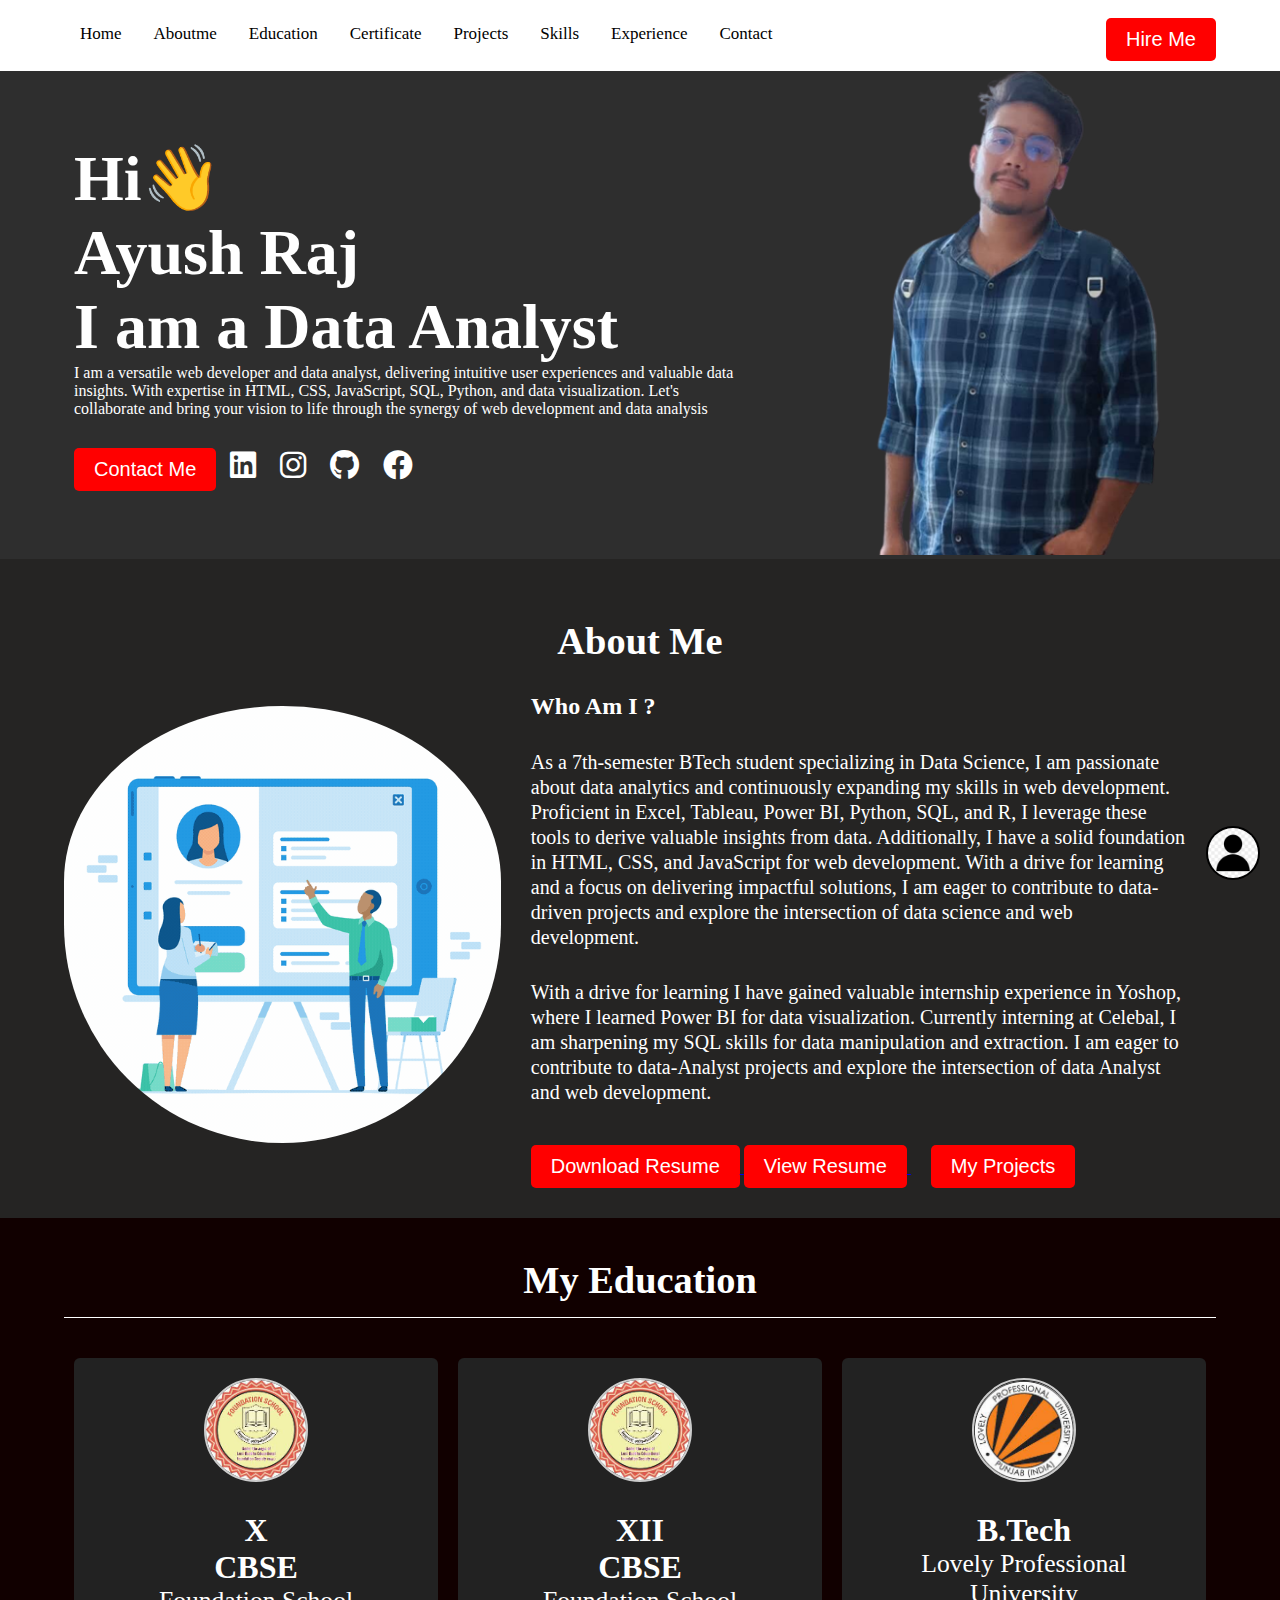
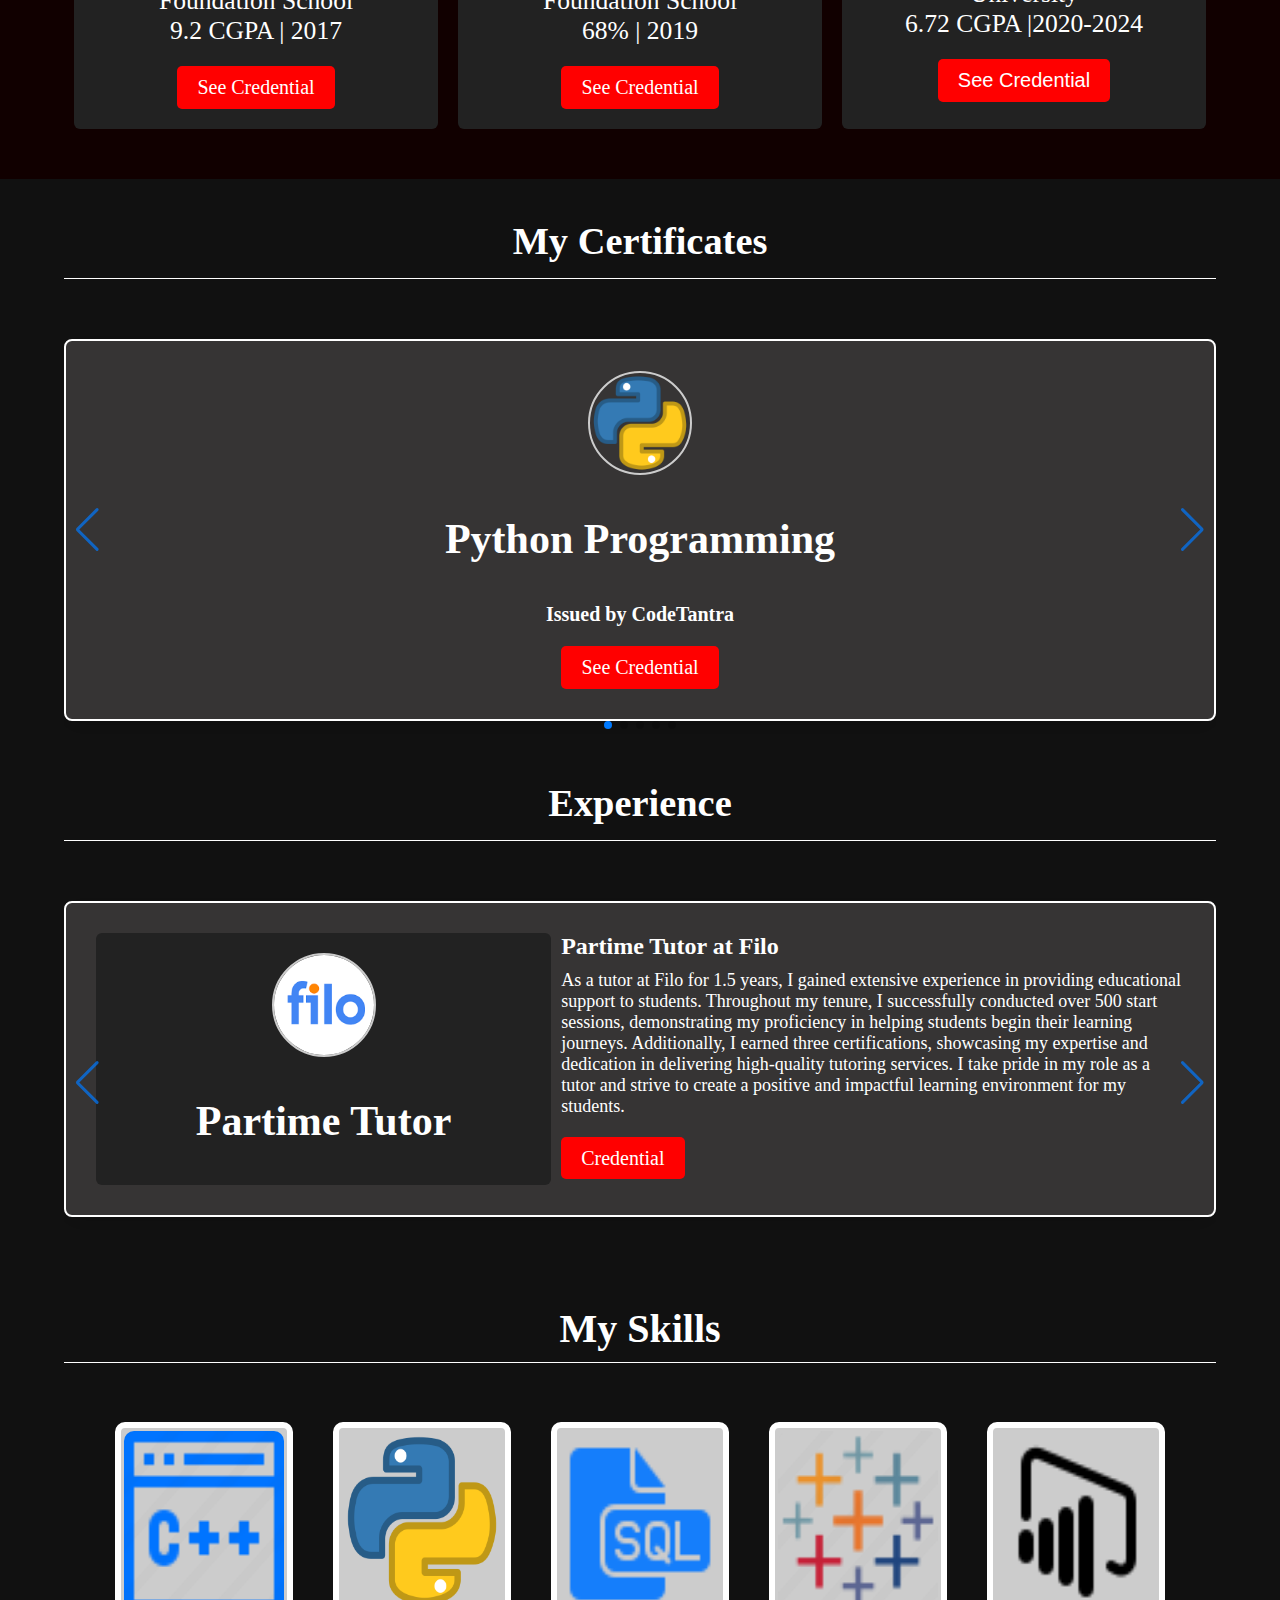
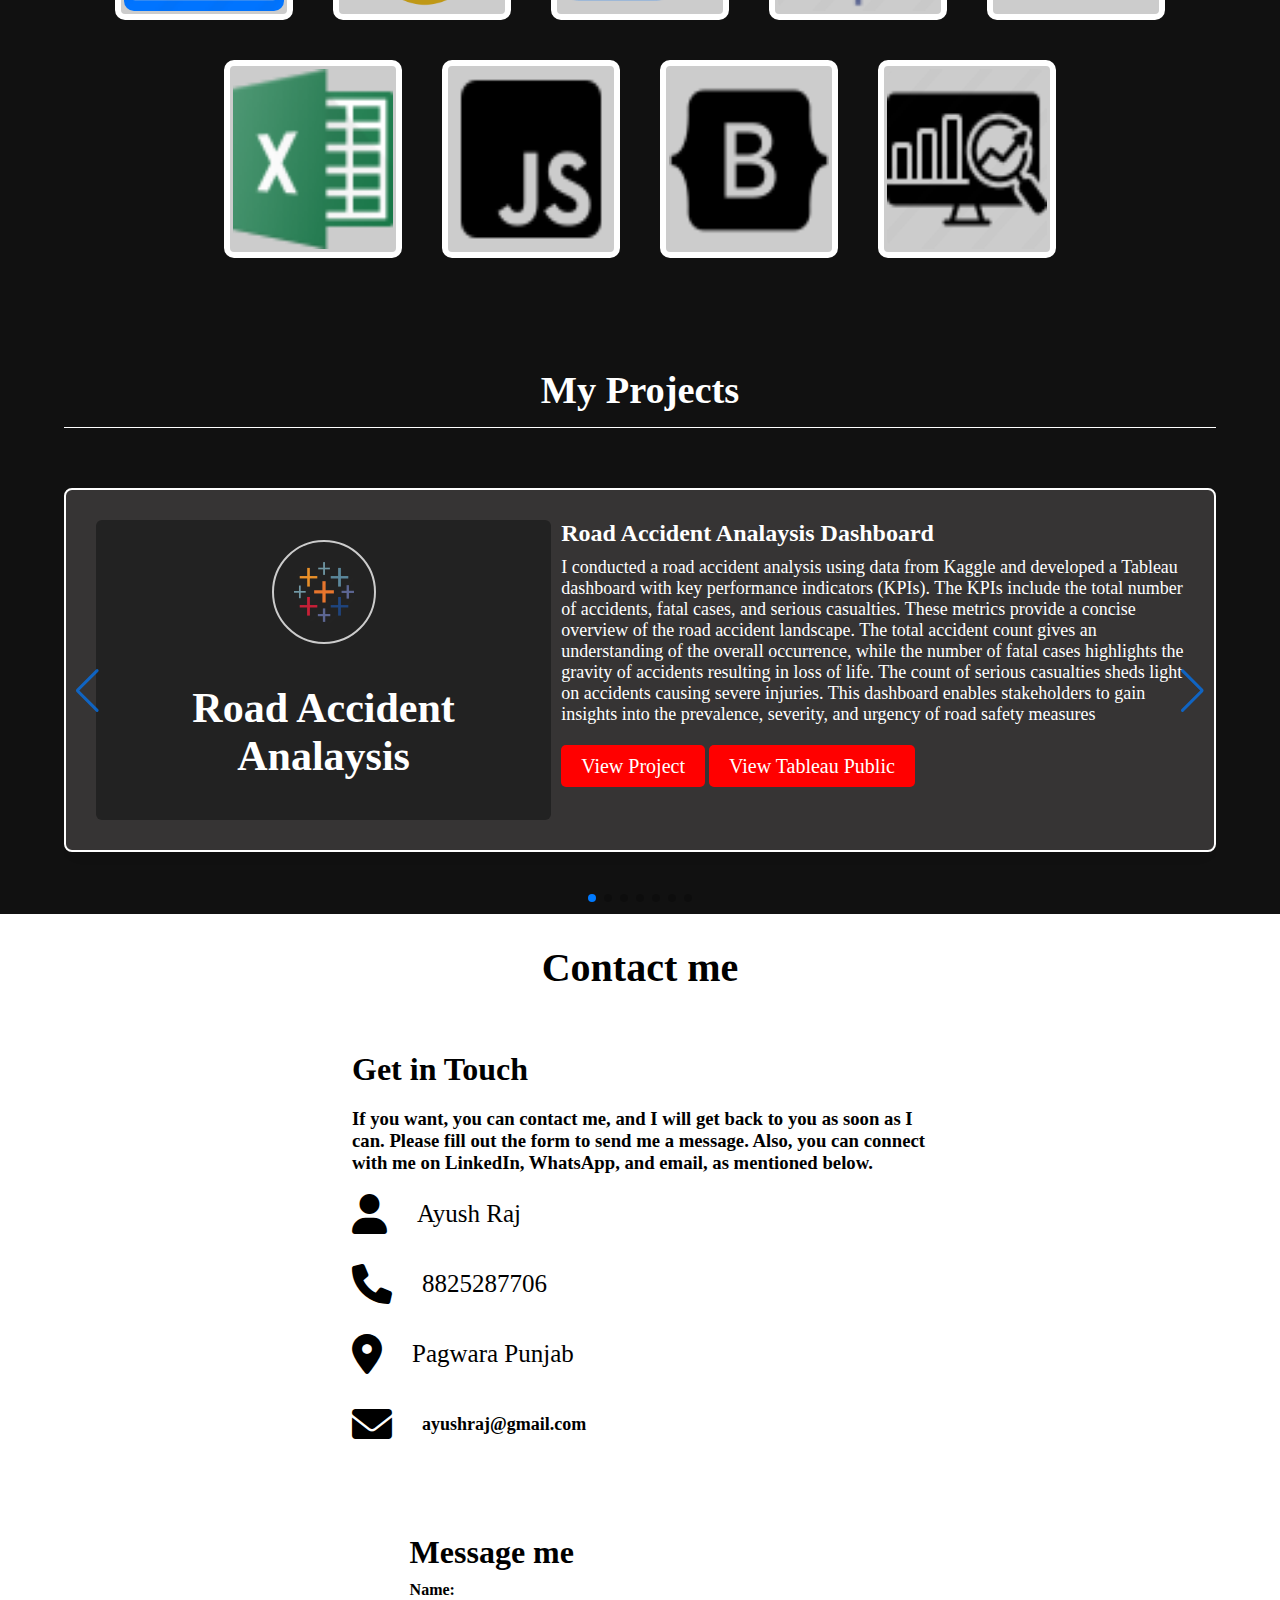
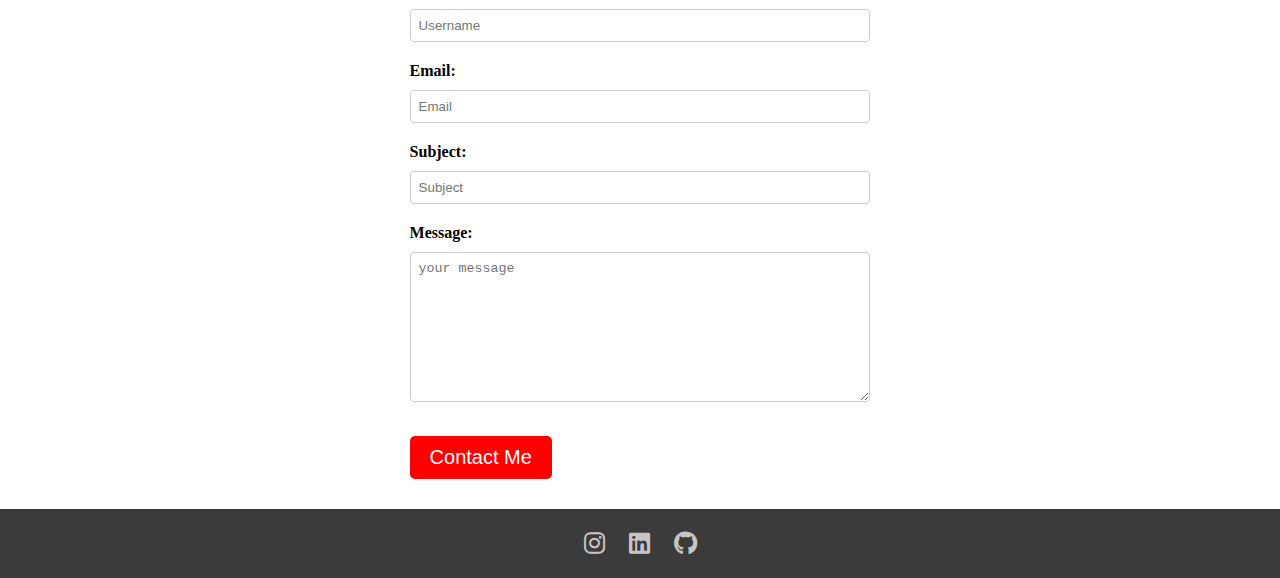
<file: index.html>
<!DOCTYPE html>
<html lang="en">
<head>
    <meta charset="UTF-8">
    <meta name="viewport" content="width=device-width, initial-scale=1.0">
    <title>AYUSH RAJ</title>
    <meta name="viewport" content="width=device-width,initial-scale=1.0">
    <link rel="stylesheet" href="pot.css">
    <script src="pot.js"></script>
    <link rel="stylesheet" href="https://cdnjs.cloudflare.com/ajax/libs/font-awesome/5.15.3/css/all.min.css">
    <!--for nav bar button-->
    <link rel="stylesheet" href="https://cdnjs.cloudflare.com/ajax/libs/font-awesome/4.7.0/css/font-awesome.min.css">
     <!-- Link Swiper's CSS -->
     <link rel="stylesheet" href="https://unpkg.com/swiper/swiper-bundle.min.css"/>

     <!-- Fontawesome CDN Link -->
     <link rel="stylesheet" href="https://cdnjs.cloudflare.com/ajax/libs/font-awesome/6.0.0-beta3/css/all.min.css"/>
      <!--for chatbot-->
     
     <script src="chat.js"></script>
</head>
<body>
    <div class="whole-body">
        <div id="navbar"   class="container content-padding">
       
            <div id="centered-div" class="centered-div">
              <!--  <nav id="navbar2" class="content-padding" >
                    <ul class="topnav" id="myTopnav">
                      <li><a href="#">Home</a></li>
                      <li><a href="#about">Aboutme</a></li>
                      <li><a href="#education">Education</a></li>
                      <li><a href="#certificates">Certificate</a></li>
                      <li><a href="#projects">Projects</a></li>
                      <li><a href="#skills">Skills</a></li>
                      <li><a href="#experience">Experience</a></li>
                      
                      <li><a href="#contactcontainer">Contact</a></li>
                      <li class="icon">
                        <a href="javascript:void(0);" onclick="toggleNavbar()">
                            <i class="fa fa-bars"></i>
                        </a>
                    </li>
                    </ul>
                  </nav>-->
                  <div class="topnav" id="myTopnav">
                    <a href="" class="active">
                       
                      <button class="myButton" onclick="openEmailClient()">Hire Me</button>
                  </a>

                  <a href="#">Home</a>
                  <a href="#about">Aboutme</a>
                  <a href="#education">Education</a>
                  <a href="#certificates">Certificate</a>
                  <a href="#projects">Projects</a>
                  <a href="#skills">Skills</a>
                  <a href="#experience">Experience</a>
                  
                  <a href="#contactcontainer">Contact</a>
                   
                    <a href="javascript:void(0);" class="icon" onclick="myFunction()">
                      <i class="fa fa-bars"></i>
                    </a>
                    
                  </div>
                  
                 
            </div>

          




            
        </div>
        
        <div id="aboutmesection" class="aboutme content-padding">
            <div class="writing-section">
              <h1 id="myname" style="color: white;"><span class="wave">Hi👋</span></h1> 
              <h1 id="myname" style="color: white;">Ayush Raj</h1>
                <h1 id="typing-text" style="color: white;"></h1>
                
                <p id="aboutme " style="color: white;">I am a versatile web developer and data analyst, delivering intuitive user experiences and valuable data insights. With expertise in HTML, CSS, JavaScript, SQL, Python, and data visualization. Let's collaborate and bring your vision to life through the synergy of web development and data analysis</p>
               
                <div class="social-icons">
                    <button style="margin-top: 30px;" class="myButton" onclick="scrollToContact()">Contact Me</button>
                    
                    <a href="https://www.linkedin.com/" target="_blank" style="color: white;"><i class="fab fa-linkedin"></i></a>
                    <a href="https://www.instagram.com/" target="_blank" style="color: white;"><i class="fab fa-instagram"></i></a>
                    <a href="https://github.com/"target="_blank" style="color: white;"><i class="fab fa-github"></i></a>
                    <a href="https://www.facebook.com/" target="_blank" style="color: white;"><i class="fab fa-facebook"></i></a>
                  </div>
            </div>
              <div class="image-section">
                
                <div class="image-div">
                  <img  src="ankit.png" alt="Image Description">
                 
                </div>
              </div>
        </div>
        <div class="">
            <div id="about" class="about">
              <h1 class="about-heading">About Me</h1>
    
            </div>
            <div id="aboutmecontainer" class="aboutmecontainer content-padding">
                <div class="left-div">
                  <div class="lftimg-div">
                    <img  class="aboutmeimg"  src="sideimg.gif" alt="GIF Image">
                   
                  </div>
                   
                </div>
                <div class="right-div1">
                    <h2>Who Am I ?</h2>
                    <p class="aboutpara">As a 7th-semester BTech student specializing in Data Science, I am passionate about data analytics and continuously expanding my skills in web development. Proficient in Excel, Tableau, Power BI, Python, SQL, and R, I leverage these tools to derive valuable insights from data. Additionally, I have a solid foundation in HTML, CSS, and JavaScript for web development. With a drive for learning and a focus on delivering impactful solutions, I am eager to contribute to data-driven projects and explore the intersection of data science and web development.</p>
                    <p>With a drive for learning I have gained valuable internship experience in Yoshop, where I learned Power BI for data visualization. Currently interning at Celebal, I am sharpening my SQL skills for data manipulation and extraction. I am eager to contribute to data-Analyst projects and explore the intersection of data Analyst and web development.</p>
                    <a href="AyushRaj__data.pdf" download>
                       
                        <button class="myButton" style="margin-top: 40px;" >Download Resume</button>
                    </a>
                    <!--new thing-->
                    <a href="AyushRaj__data.pdf" target="_blank">
                    <button class="myButton" style="margin-top: 40px;">View Resume</button>
                    </a>
                    <button style="margin-top: 40px; margin-left: 20px;" class="myButton" onclick="scrollToProject()">My Projects</button>
                </div>
            </div>
       
        </div>

        <!--education-->
        <div id="education" class="education content-padding">
            <div>
                <h1 class="educationheading">My Education</h1>
            </div>
            <div class="educationcontainer">
                <div class="educationcolumn">
                    <div class="educationcircle">
                      <img src="foundation.jfif" alt="Image 3">
                    </div>
                    <div class="educationbox">
                       <h1>X<br>CBSE</h1>
                       <p>Foundation School<br>9.2 CGPA | 2017</p>
                    </div>
                    <a href="class10.html" class="myButton" target="_blank">See Credential</a>
                  </div>
                  <div class="educationcolumn">
                    <div class="educationcircle">
                      <img src="foundation.jfif" alt="Image 3">
                    </div>
                    <div class="educationbox">
                        <h1>XII<br>CBSE</h1>
                        <p>Foundation School<br>68% | 2019</p>
                    </div>
                    <a href="class12.html" class="myButton" target="_blank">See Credential</a>
                  </div>
                <div class="educationcolumn">
                  <div class="educationcircle">
                    <img src="lpu.jfif" alt="Image 3">
                  </div>
                  <div class="educationbox">
                    <h1>B.Tech</h1>
                        <p>Lovely Professional University<br>6.72 CGPA |2020-2024</p>
                  </div>
                  <button class="myButton">See Credential</button>
                </div>
              </div>
              
        </div>
        <!--certification-->
        <div id="certificates" class="certifcate content-padding">
            <div>
                <h1 class="certheading">My Certificates</h1>
            </div>

          <div class="certbody">
          
            <section>
    
              <div class="swiper mySwiper container">
                <div class="swiper-wrapper content">
                  <!--card1-->
                  <div class="swiper-slide card">
                    <div class="card-content">
                      <div class="educationcircle">
                        <img src="python.png" alt="Image 3">
                      </div>
                      <h1>Python Programming</h1>
                      <h3>Issued by CodeTantra</h3>
                      <a href="certcodetantra.html" class="myButton" target="_blank">See Credential</a>
                     
                    </div>
                  </div>
                  <!--card2-->
                  <div class="swiper-slide card">
                    <div class="card-content">
                      <div class="educationcircle">
                        <img src="excel.png" alt="Image 3">
                      </div>
                      <h1>Excel Chart Dashboard</h1>
                      <h3>Issued by Coursera</h3>
                      <a href="certexcel.html" class="myButton" target="_blank">See Credential</a>
                    </div>
                  </div>
                  <!--card3-->
                  <div class="swiper-slide card">
                    <div class="card-content">
                      <div class="educationcircle">
                        <img src="sql.png" alt="Image 3">
                      </div>
                      <h1>Sql Intermediate</h1>
                      <h3>Issued by Hacker Rank</h3>
                      <a href="certsql.html" class="myButton" target="_blank">See Credential</a>
                    </div>
                  </div>
                  <!--card4-->
                  <div class="swiper-slide card">
                    <div class="card-content">
                      <div class="educationcircle">
                        <img src="tableau.png" alt="Image 3">
                      </div>
                      <h1>Visualization with Tableau</h1>
                      <h3>Issued by Coursera</h3>
                      <a href="certtableu.html" class="myButton" target="_blank">See Credential</a>
                    </div>
                  </div>
                  
                  <!--card6-->
                  <div class="swiper-slide card">
                    <div class="card-content">
                      <div class="educationcircle">
                        <img src="powerbi.png" alt="Image 3">
                      </div>
                      <h1>Visualization with PowerBI</h1>
                      <h3>Issued by Coursera</h3>
                      <button class="myButton">See Credential</button>
                    </div>
                </div>
              </div>
          
              <div class="swiper-button-next"></div>
                <div class="swiper-button-prev"></div>
                <div class="swiper-pagination"></div>
            </section>
        </div>
        </div>
       <!--Experience--> 
       <div id="experience" class="certifcate content-padding">
        <div>
            <h1 class="certheading">Experience</h1>
        </div>

      <div class="certbody">
      
        <section>

          <div class="swiper mySwiper container">
            <div class="swiper-wrapper content">
              <!--card1-->
              <div class="swiper-slide card">
                <div class="card-content">
                  <div class="container-pro">
                    <div class="first-div-pro">
                      <div class="educationcircle">
                        <img src="img/filo.png" alt="Image 3">
                      </div>
                      <h1 style="text-align: center;">Partime Tutor</h1>
                    </div>
                    <div class="second-div-pro">
                      <h2 style="color: white;">Partime Tutor at Filo</h2>
                      <p style="color: white; padding-top: 10px; padding-bottom: 30px; font-size: 18px;">As a tutor at Filo for 1.5 years, I gained extensive experience in providing educational support to students. Throughout my tenure, I successfully conducted over 500 start sessions, demonstrating my proficiency in helping students begin their learning journeys. Additionally, I earned three certifications, showcasing my expertise and dedication in delivering high-quality tutoring services. I take pride in my role as a tutor and strive to create a positive and impactful learning environment for my students.</p>
                      <div class="porjectbutton">
                      <a href="img/filocert.html" class="myButton" target="_blank">Credential</a>
                  
                      </div>
                     
                      </div>
                  </div>
                </div>
              </div>
              <!--card2-->
              <div class="swiper-slide card">
                <div class="card-content">
                  <div class="container-pro">
                    <div class="first-div-pro">
                      <div class="educationcircle">
                        <img src="img/yoshop.jfif" alt="Image 3">
                      </div>
                      <h1 style="text-align: center;">Analysis with PowerBI</h1>
                    </div>
                    <div class="second-div-pro">
                      <h2 style="color: white;">Get pratical Experience working with Powerbi</h2>
                      <p style="color: white;padding-top: 10px; padding-bottom: 30px; font-size: 18px;">During my two-month internship at Yoshop, I had the opportunity to gain practical experience working with Power BI. Power BI is a powerful business intelligence tool that enables data visualization and analysis. Throughout my internship, I immersed myself in various projects where I utilized Power BI to extract insights from data, create interactive reports and dashboards, and present information in a visually appealing manner. This experience allowed me to develop a strong understanding of Power BI's capabilities and enhanced my skills in data analysis and visualization. The internship at Yoshop provided me with valuable hands-on experience and deepened my knowledge in working with Power BI.</p>
                        
                     </div>
                  </div>
                </div>
              </div>
              <!--card3-->
              <div class="swiper-slide card">
                <div class="card-content">
                  <div class="container-pro">
                    <div class="first-div-pro">
                      <div class="educationcircle">
                        <img src="img/celebal.png" alt="Image 3">
                      </div>
                      <h1 style="text-align: center;">Summer Internship in Sql</h1>
                    </div>
                    <div class="second-div-pro">
                      <h2 style="color: white;">Getting Practical experience in Sql</h2>
                      <p style="color: white; padding-top: 10px; padding-bottom: 30px; font-size: 18px;">During my summer internship at Celebal, which commenced on June 20th 2023, I am focusing on gaining valuable experience in SQL. SQL, or Structured Query Language, is a fundamental language used for managing and manipulating relational databases. Throughout this two-month internship, I will have the opportunity to work hands-on with SQL, honing my skills in querying databases, retrieving data, and performing various data operations. This internship provides a valuable opportunity to gain practical knowledge and enhance my technical abilities in the field of data management and analysis.</p>
                     
                    
                    </div>
                  </div>
                </div>
              </div>
              
              
              
             
              
            </div>
            
            
         
          
          </div>
      
          <div class="swiper-button-next"></div>
            <div class="swiper-button-prev"></div>
            <div class="swiper-pagination"></div>
        </section>
    </div>
    </div>












      <!--skills-->
      <!------------------------------------------------------------------------------------------------------>
      <div id="skills" class="skills content-padding">
        <div class="skillsheading">
          <h1>My Skills</h1>
        </div>
        <div class="skillsdiv">
          <div class="skillcontainer">
            <div class="skillbox">
              <img src="c++.png" alt="Skill Image">
            </div>
            <div class="skillbox">
              <img src="python.png" alt="Skill Image">
            </div>
            <div class="skillbox">
              <img src="sql.png" alt="Skill Image">
            </div>
            <div class="skillbox">
              <img src="tableau.png" alt="Skill Image">
            </div>
            <div class="skillbox">
              <img src="powerbi.png" alt="Skill Image">
            </div>
            <div class="skillbox">
              <img src="excel.png" alt="Skill Image">
            </div>
            <div class="skillbox">
              <img src="js.png" alt="Skill Image">
            </div>
            <div class="skillbox">
              <img src="bootstrap.png" alt="Skill Image">
            </div>
            <div class="skillbox">
              <img src="analyst.png" alt="Skill Image">
            </div>
            
          </div>
        </div>
      </div>












        <!--project--> 
        
        <div id="projects" class="certifcate content-padding">
          <div>
              <h1 class="certheading">My Projects</h1>
          </div>

        <div class="certbody">
        
          <section>
  
            <div class="swiper mySwiper container">
              <div class="swiper-wrapper content">
                <!--card1-->
                <div class="swiper-slide card">
                  <div class="card-content">
                    <div class="container-pro">
                      <div class="first-div-pro">
                        <div class="educationcircle">
                          <img src="tableau.png" alt="Image 3">
                        </div>
                        <h1 style="text-align: center;">Road Accident Analaysis</h1>
                      </div>
                      <div class="second-div-pro">
                        <h2 style="color: white;">Road Accident Analaysis Dashboard</h2>
                        <p style="color: white; padding-top: 10px; padding-bottom: 30px; font-size: 18px;">I conducted a road accident analysis using data from Kaggle and developed a Tableau dashboard with key performance indicators (KPIs). The KPIs include the total number of accidents, fatal cases, and serious casualties. These metrics provide a concise overview of the road accident landscape. The total accident count gives an understanding of the overall occurrence, while the number of fatal cases highlights the gravity of accidents resulting in loss of life. The count of serious casualties sheds light on accidents causing severe injuries. This dashboard enables stakeholders to gain insights into the prevalence, severity, and urgency of road safety measures</p>
                        <div class="porjectbutton">
                          <a href="https://public.tableau.com/shared/KHY93WBNX?:display_count=n&:origin=viz_share_link" class="myButton" target="_blank">View Project</a>
                        <a href="https://public.tableau.com/app/profile/ayush.raj2705" class="myButton" target="_blank">View Tableau Public</a>
                    
                        </div>
                       
                        </div>
                    </div>
                  </div>
                </div>
                <!--card2-->
                <div class="swiper-slide card">
                  <div class="card-content">
                    <div class="container-pro">
                      <div class="first-div-pro">
                        <div class="educationcircle">
                          <img src="powerbi.png" alt="Image 3">
                        </div>
                        <h1 style="text-align: center;">Customer Analysis PowerBI</h1>
                      </div>
                      <div class="second-div-pro">
                        <h2 style="color: white;">Codebasic Challeange PowerBi Dashboard</h2>
                        <p style="color: white;padding-top: 10px; padding-bottom: 30px; font-size: 18px;">For the codebasic resume challenge, I created a comprehensive Power BI dashboard focused on customer analysis and product analysis. The dashboard provides insights into customer behavior, preferences, and purchasing patterns. By analyzing customer data, such as demographics, purchasing history, and engagement metrics, it helps identify key customer segments and their specific needs. The product analysis component enables a deep dive into product performance, sales trends, and profitability. The interactive reports offer valuable insights for strategic decision-making, marketing campaigns, and optimizing product offerings. This Power BI dashboard combines customer and product analysis to provide actionable insights</p>
                        <div class="porjectbutton">
                          <a href="https://www.novypro.com/project/code-basic-resume-challenge" class="myButton" target="_blank">View Project</a>
                          <a href="https://github.com/AyushRaj81/CODEBASIC-PROJECT" class="myButton" target="_blank">View Github</a>
                          <a href="https://app.powerbi.com/groups/me/reports/998a368d-caa4-46e4-8502-d3f9f610a684?ctid=e14e73eb-5251-4388-8d67-8f9f2e2d5a46&pbi_source=linkShare" class="myButton" target="_blank">View Powerbi Account</a>
                        
                        </div>
                       </div>
                    </div>
                  </div>
                </div>
                <!--card3-->
                <div class="swiper-slide card">
                  <div class="card-content">
                    <div class="container-pro">
                      <div class="first-div-pro">
                        <div class="educationcircle">
                          <img src="sql.png" alt="Image 3">
                        </div>
                        <h1 style="text-align: center;">Answering Question Using Sql Queries</h1>
                      </div>
                      <div class="second-div-pro">
                        <h2 style="color: white;">Answering Question Using Sql Queries for Codebasic Challeange</h2>
                        <p style="color: white; padding-top: 10px; padding-bottom: 30px; font-size: 18px;">In the codebasic challenge, I successfully answered the questions using SQL queries, employing various advanced techniques such as window functions. These powerful functions allowed me to perform calculations and analysis across rows and groups of data. By utilizing window functions, I was able to efficiently handle tasks such as ranking, aggregations, and data partitioning. These advanced SQL techniques helped me extract meaningful insights from the dataset, providing valuable information and facilitating informed decision-making. Through my utilization of window functions and other SQL features, I effectively tackled the challenge, showcasing my proficiency in SQL and analytical capabilities</p>
                        <div class="porjectbutton">
                          <a href="https://github.com/AyushRaj81/CODEBASIC-PROJECT/tree/main/SOLUTION" class="myButton" target="_blank">View Project</a>
                          <a href="https://github.com/AyushRaj81/CODEBASIC-PROJECT" class="myButton" target="_blank">View Github</a>
                         
                        </div>
                      
                      </div>
                    </div>
                  </div>
                </div>
                <!--card4-->
                <div class="swiper-slide card">
                  <div class="card-content">
                    <div class="container-pro">
                      <div class="first-div-pro">
                        <div class="educationcircle">
                          <img src="python.png" alt="Image 3">
                        </div>
                        <h1 style="text-align: center;">Web Scraping Project</h1>
                      </div>
                      <div class="second-div-pro">
                        <h2 style="color: white;">web_scrapping</h2>
                        <p style="color: white; padding-top: 10px; padding-bottom: 30px; font-size: 18px;"> In this project, the aim was to extract links related to YouTube from the Openin app website. The project involved a number of steps, including sending HTTP requests to the website, parsing the HTML content, and filtering the relevant links.

                          To start, the requests library was used to send HTTP requests to the Openin app website. The HTTP response was then retrieved and the HTML content was extracted. Once the HTML content was obtained, it was parsed using the beautifulsoup4 library. This involved identifying the relevant HTML tags and attributes to extract the desired data. Once the relevant Tag objects were identified, the next step was to filter out the links that were not related to YouTube. This involved using the re library to search for links that contained the YouTube domain name. The re library provides a number of powerful tools for working with regular expressions. Regular expressions are a way of specifying patterns that can be used to match strings of text.</p>
                        <div class="porjectbutton">
                          <a href="https://github.com/AyushRaj81/web_scrapping" class="myButton" target="_blank">View Project</a>
                          <a href="https://github.com/AyushRaj81/web_scrapping" class="myButton" target="_blank">View Github</a>
                         
                        </div>
                      
                      </div>
                    </div>
                  </div>
                </div>
                
                <!--card6-->
                <div class="swiper-slide card">
                  <div class="card-content">
                    <div class="container-pro">
                      <div class="first-div-pro">
                        <div class="educationcircle">
                          <img src="python.png" alt="Image 3">
                        </div>
                        <h1 style="text-align: center;">Code Basic Challenge</h1>
                      </div>
                      <div class="second-div-pro">
                        <h2 style="color: white;">Codebasic Challenge 5</h2>
                        <p style="color: white; padding-top: 10px; padding-bottom: 30px; font-size: 18px;">Telangana is one of India’s leading states and has published its tourism data under its open data policy.As a data analyst my task is to analyze the given visitor data for 2016-2019 and answering the research question provided and provide data imformtion recommendations to the telangana government which can be used to increase their revenue by improving administrative operation </p>
                          <div class="porjectbutton">
                          <a href="https://www.youtube.com/watch?v=ps4r3hnB_5Y" class="myButton" target="_blank">View Presntation Video</a>
                          <a href="https://github.com/AyushRaj81/Codebasic-resume-challenge5" class="myButton" target="_blank">View Github</a>
                         
                        </div>
                      
                      </div>
                    </div>
                  </div>
              </div>
              <!--card7-->
              <div class="swiper-slide card">
                <div class="card-content">
                  <div class="container-pro">
                    <div class="first-div-pro">
                      <div class="educationcircle">
                        <img src="bootstrap.png" alt="Image 3">
                      </div>
                      <h1 style="text-align: center;">Responsive Website Built with Bootstrap</h1>
                    </div>
                    <div class="second-div-pro">
                      <h2 style="color: white;">Responsive Website Built with Bootstrap</h2>
                      <p style="color: white; padding-top: 10px; padding-bottom: 30px; font-size: 18px;">I have created a responsive website using Bootstrap, incorporating various essential components. The navigation bar ensures easy browsing and seamless navigation throughout the site. Buttons are strategically placed to encourage user interaction and enable intuitive actions. Images are utilized to enhance visual appeal and effectively communicate information. Forms facilitate data collection and user input. The range component enables users to select values within a specific range, enhancing interactivity. The accordion component organizes content in collapsible sections, providing a neat and user-friendly layout. This Bootstrap-based website offers a visually appealing and mobile-friendly experience, catering to a wide range of devices and delivering an intuitive and engaging user interface.
                      </p> 
                       <div class="porjectbutton">
                        <a href="https://github.com/AyushRaj81/webpro-2-full-bootstrap-" class="myButton" target="_blank">View Github</a>
                       
                      </div>
                    
                    </div>
                  </div>
                </div>
            </div>
            <!--card8-->
            <div class="swiper-slide card">
              <div class="card-content">
                <div class="container-pro">
                  <div class="first-div-pro">
                    <div class="educationcircle">
                      <img src="ayush.jfif" alt="Image 3">
                    </div>
                    <h1 style="text-align: center;">My portfolio</h1>
                  </div>
                  <div class="second-div-pro">
                    <h2 style="color: white;">Responsive Website Built with Bootstrap</h2>
                    <p style="color: white; padding-top: 10px; padding-bottom: 20px; font-size: 18px;">
                      I have developed my portfolio website using HTML, CSS, and JavaScript, showcasing my skills, projects, and achievements. The website features a visually appealing and user-friendly design, allowing visitors to easily navigate through different sections. It highlights my expertise in web development and design, while providing a comprehensive overview of my professional background and accomplishments. Through interactive elements and engaging content, the website effectively presents my portfolio, demonstrating my capabilities and creating a positive impression on potential clients or employers. With a focus on responsiveness and aesthetics, my portfolio website serves as a digital representation of my skills and serves as a valuable tool for showcasing my work.</p> 
                     ,<!--<div class="porjectbutton">
                      <a href="https://github.com/AyushRaj81/webpro-2-full-bootstrap-" class="myButton" target="_blank">View Github</a>

                      <a href="https://github.com/AyushRaj81/webpro-2-full-bootstrap-" class="myButton" target="_blank">Build your own portfolio</a>
                     
                    </div>-->
                    <div class="porjectbutton">
                    <div class="social-icons">
                      <button style="margin-top: 10px;" class="myButton">Contact Me</button>
                      <a href="https://www.linkedin.com/" style="color: white;"><i class="fab fa-linkedin"></i></a>
                      <a href="https://www.instagram.com/" style="color: white;"><i class="fab fa-instagram"></i></a>
                      <a href="https://github.com/" style="color: white;"><i class="fab fa-github"></i></a>
                      <a href="https://www.facebook.com/" style="color: white;"><i class="fab fa-facebook"></i></a>
                    </div>
                  </div>
                  
                  </div>
                </div>
              </div>
          </div>
            </div>
        
            <div class="swiper-button-next"></div>
              <div class="swiper-button-prev"></div>
              <div class="swiper-pagination"></div>
          </section>
      </div>
      </div>
      <!--contact-->
      <div class="contact content-padding">
        <div class="contactheading">
          <h1>Contact me</h1>
        </div>
        <div  id="contactcontainer" class="contactcontainer">
          <div class="contactbox1">
            <h1 style="margin-bottom: 20px;">Get in Touch</h1>
            <h3 style="margin-bottom: 20px;">If you want, you can contact me, and I will get back to you as soon as I can. Please fill out the form to send me a message. Also, you can connect with me on LinkedIn, WhatsApp, and email, as mentioned below.
            </h3>
            <div class="addresscontainer">
              <div class="contact-item">
                <i class="fas fa-user"></i>
                <div>
                  
                  <p style="font: bold; font-size: 25px; ">Ayush Raj</p>
                </div>
              </div>
              <div class="contact-item">
                <i class="fas fa-phone"></i>
                <div>
                  <p style="font: bold; font-size: 25px; ">8825287706</p>
                </div>
              </div>
              <div class="contact-item">
                <i class="fas fa-map-marker-alt"></i>
                <div>
                  <p style="font: bold; font-size: 25px; ">Pagwara Punjab</p>
                </div> 
              </div>
              <div class="contact-item">
                <i class="fas fa-envelope"></i>
                <div>
                  <p style="font-weight: bold; font-size: 18px;">
                    <a href="mailto:ayushraj21042002@gmail.com" style="text-decoration: none; color: inherit;">
                      ayushraj@gmail.com
                    </a>
                  </p>
                </div> 
              </div>
            </div>
            
            </div>
          <div class="contactbox2">
            <h1 style="margin-bottom: 10px;">Message me</h1>
            <form action="https://formspree.io/f/xqkvzlry" method="POST">
              <label for="email">Name:</label>
              <input type="text" id="name" name="name" placeholder="Username" required>
            
              <label for="email">Email:</label>
              <input type="email" id="email" name="email" placeholder="Email"  required>
            
              <label for="subject">Subject:</label>
              <input type="text" id="subject" name="subject" placeholder="Subject" required>
            
              <label for="message">Message:</label>
              <textarea id="message" name="textarea" placeholder="your message" required></textarea>
            
              
              <button style="margin-top: 10px;" type="submit" value="send" class="myButton">Contact Me</button>
            </form>
            
          </div>
        </div>
      </div>
      <footer>
        
          <div class="social-icons">
            <a href="https://www.instagram.com/ayush1242raj/?hl=en" target="_blank"><i class="fab fa-instagram"></i></a>
            <a href="https://www.linkedin.com/in/ayush2124/" target="_blank"><i class="fab fa-linkedin"></i></a>
            <a href="https://github.com/AyushRaj81" target="_blank"><i class="fab fa-github"></i></a>
           
          </div>

        
       
      </footer>
      <!--chatbot-->
      <div class="chat-icon" onclick="toggleChatContainer()">
        <img src="men.png" alt="Chat Icon">
        
      </div>
       <div class="chat-container" id="chat-container">
        <div class="user-status">
          <div class="logo-icon">
            <img src="passportsize.png" alt="Logo">
          </div>
          
          <div class="online-dot"></div>
          
        </div>
        <div class="chat-log" id="chatLog"></div>
        <div class="chat-input">
          
          <input type="text" id="userInput" placeholder="Type your message...">
    
          <button onclick="sendMessage()">Send</button>
        </div>
      <footer>
        
          <div class="social-icons">
            <a href="https://www.instagram.com/ayush1242raj/?hl=en" target="_blank"><i class="fab fa-instagram"></i></a>
            <a href="https://www.linkedin.com/in/ayush2124/" target="_blank"><i class="fab fa-linkedin"></i></a>
            <a href="https://github.com/AyushRaj81" target="_blank"><i class="fab fa-github"></i></a>
           
          </div>

        
       
      </footer>
      
          
         
    </div>
  <!-- Swiper JS -->
  <script src="https://unpkg.com/swiper/swiper-bundle.min.js"></script>
  <script>
    var swiper = new Swiper(".mySwiper", {
  slidesPerView: 1,
  spaceBetween: 30,
  slidesPerGroup: 1,
  loop: true,
  loopFillGroupWithBlank: true,
  pagination: {
    el: ".swiper-pagination",
    clickable: true,
  },
  navigation: {
    nextEl: ".swiper-button-next",
    prevEl: ".swiper-button-prev",
  },
});
  </script>
</body>
</html>
</file>
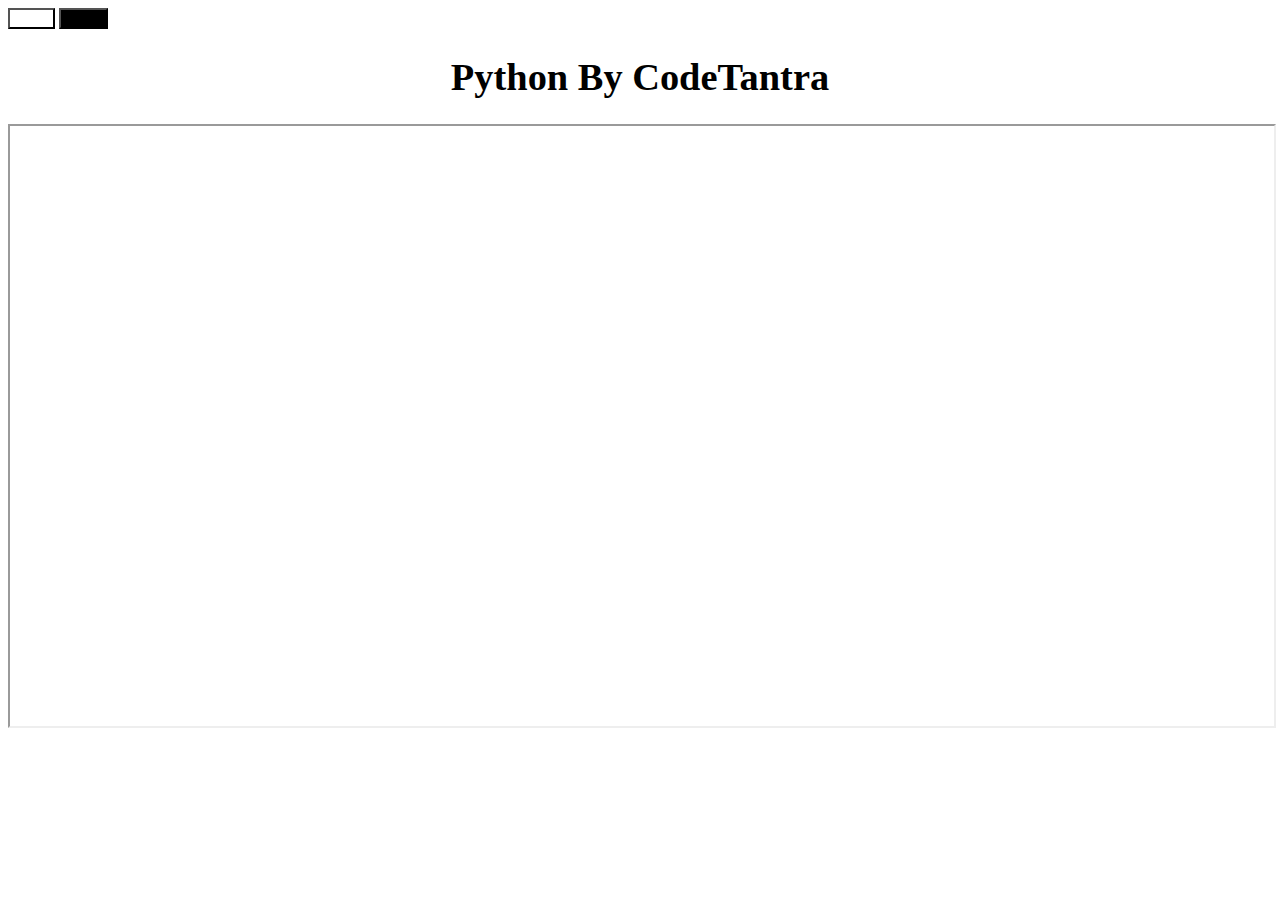
<file: certcodetantra.html>
<!DOCTYPE html>
<html lang="en">
<head>
    <meta charset="UTF-8">
    <meta name="viewport" content="width=device-width, initial-scale=1.0">
    <title>class10mrksheet</title>
</head>
<body>
    <div id="container" class="container">
        <button id="whiteButton" style="background-color: white; color: white;">white</button>
        <button id="blackButton" style="background-color: black;">Black</button>
        <div id="content" style="text-align: center;">
            <h1 style="font-size: 3vw;">Python By CodeTantra</h1>

          </div>
        <div style="max-width: 100%; height: auto;">
            
            <iframe src="cetcodetantra.pdf" width="100%" height="600px"></iframe>

        </div>
    </div>
    <script>
        const whiteButton = document.getElementById('whiteButton');
        const blackButton = document.getElementById('blackButton');
        const content = document.getElementById('content');
        const container =  document.getElementById("container")

whiteButton.addEventListener('click', function() {
  container.style.backgroundColor = 'white';
  content.style.color = 'black';
});

blackButton.addEventListener('click', function() {
  container.style.backgroundColor = 'black';
  content.style.color = 'white';
});
    </script>
</body>
</html>
</file>
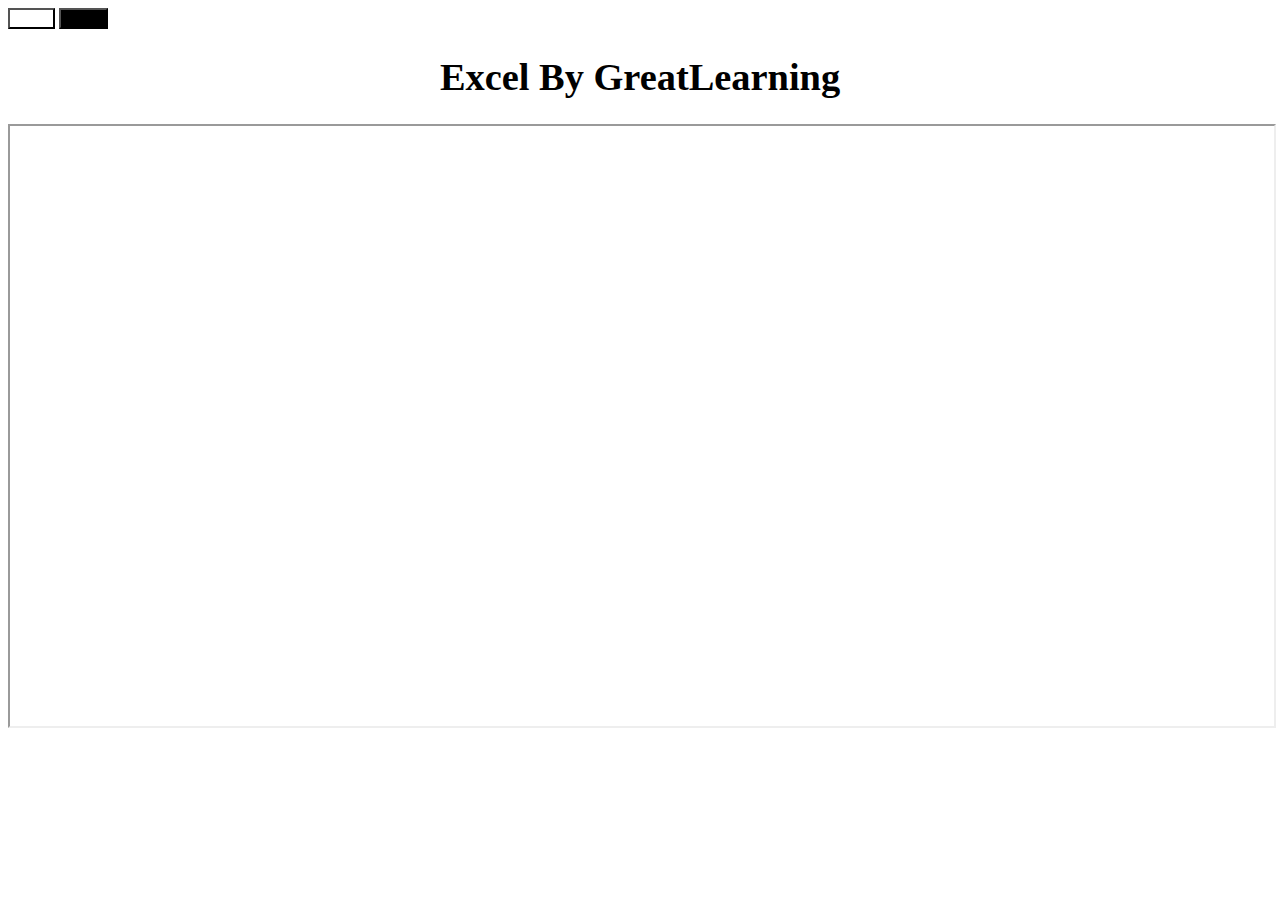
<file: certexcel.html>
<!DOCTYPE html>
<html lang="en">
<head>
    <meta charset="UTF-8">
    <meta name="viewport" content="width=device-width, initial-scale=1.0">
    <title>class10mrksheet</title>
</head>
<body>
    <div id="container" class="container">
        <button id="whiteButton" style="background-color: white; color: white;">white</button>
        <button id="blackButton" style="background-color: black;">Black</button>
        <div id="content" style="text-align: center;">
            <h1 style="font-size: 3vw;">Excel By GreatLearning</h1>

          </div>
        <div style="max-width: 100%; height: auto;">
            
            <iframe src="cetxcel.pdf" width="100%" height="600px"></iframe>

        </div>
    </div>
    <script>
        const whiteButton = document.getElementById('whiteButton');
        const blackButton = document.getElementById('blackButton');
        const content = document.getElementById('content');
        const container =  document.getElementById("container")

whiteButton.addEventListener('click', function() {
  container.style.backgroundColor = 'white';
  content.style.color = 'black';
});

blackButton.addEventListener('click', function() {
  container.style.backgroundColor = 'black';
  content.style.color = 'white';
});
    </script>
</body>
</html>
</file>
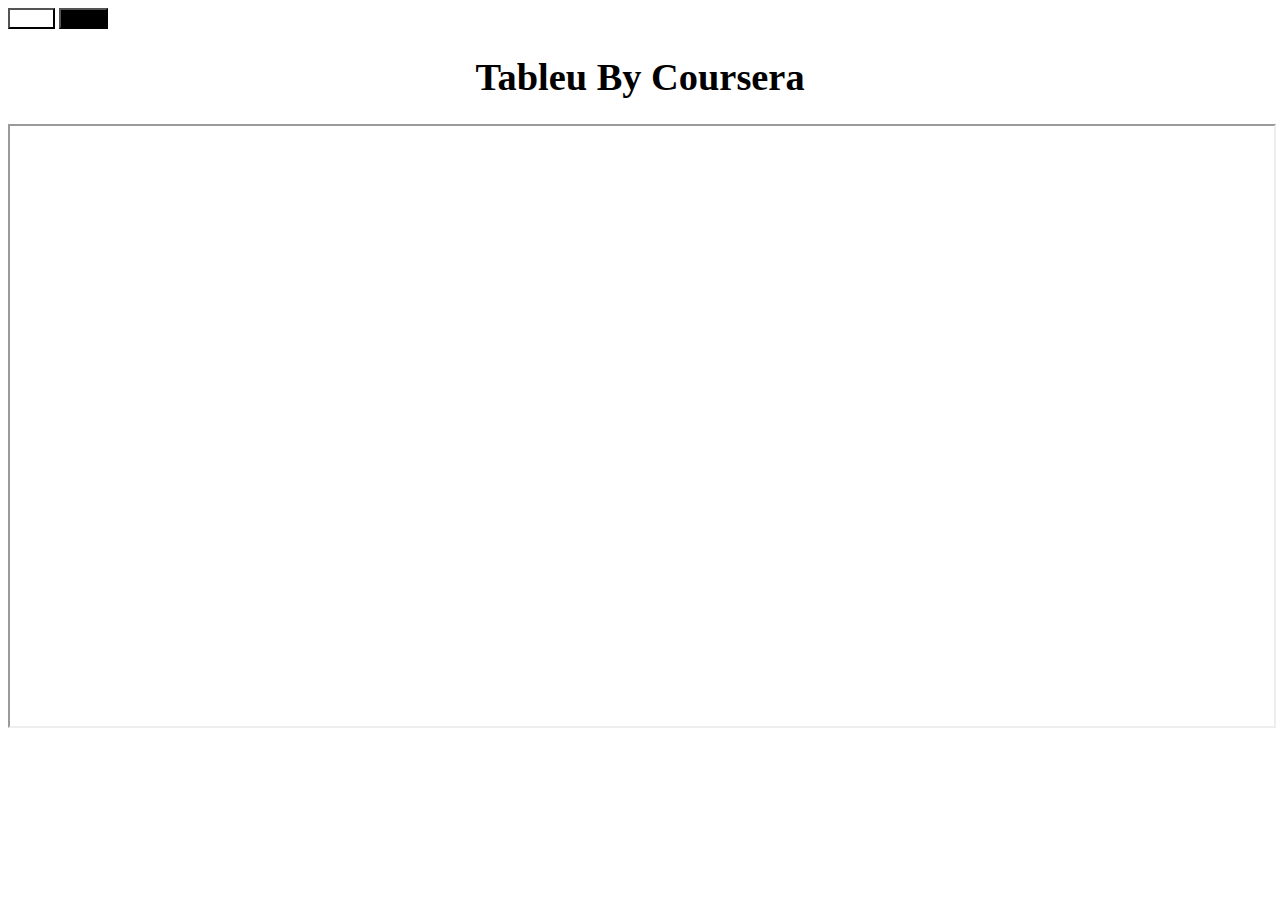
<file: certtableu.html>
<!DOCTYPE html>
<html lang="en">
<head>
    <meta charset="UTF-8">
    <meta name="viewport" content="width=device-width, initial-scale=1.0">
    <title>class10mrksheet</title>
</head>
<body>
    <div id="container" class="container">
        <button id="whiteButton" style="background-color: white; color: white;">white</button>
        <button id="blackButton" style="background-color: black;">Black</button>
        <div id="content" style="text-align: center;">
            <h1 style="font-size: 3vw;">Tableu By Coursera</h1>

          </div>
        <div style="max-width: 100%; height: auto;">
            
            <iframe src="cettableu.pdf" width="100%" height="600px"></iframe>

        </div>
    </div>
    <script>
        const whiteButton = document.getElementById('whiteButton');
        const blackButton = document.getElementById('blackButton');
        const content = document.getElementById('content');
        const container =  document.getElementById("container")

whiteButton.addEventListener('click', function() {
  container.style.backgroundColor = 'white';
  content.style.color = 'black';
});

blackButton.addEventListener('click', function() {
  container.style.backgroundColor = 'black';
  content.style.color = 'white';
});
    </script>
</body>
</html>
</file>
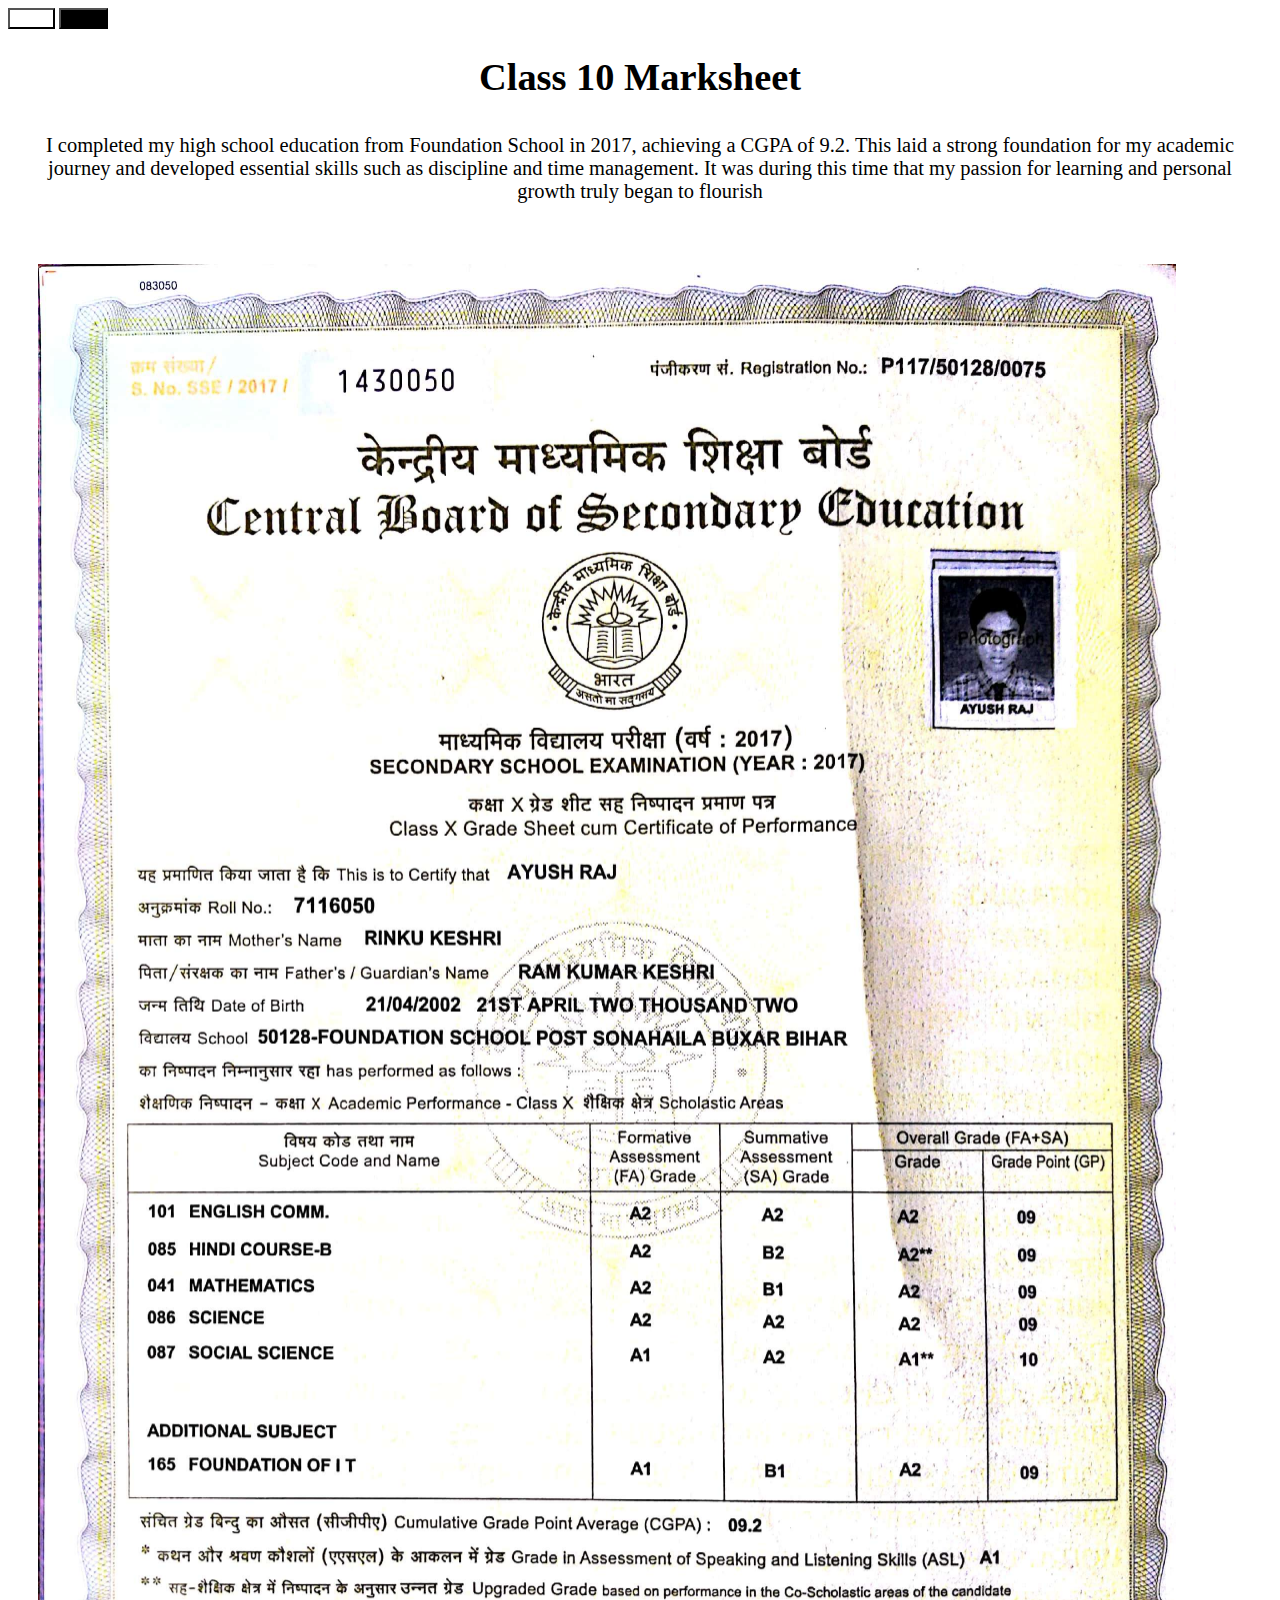
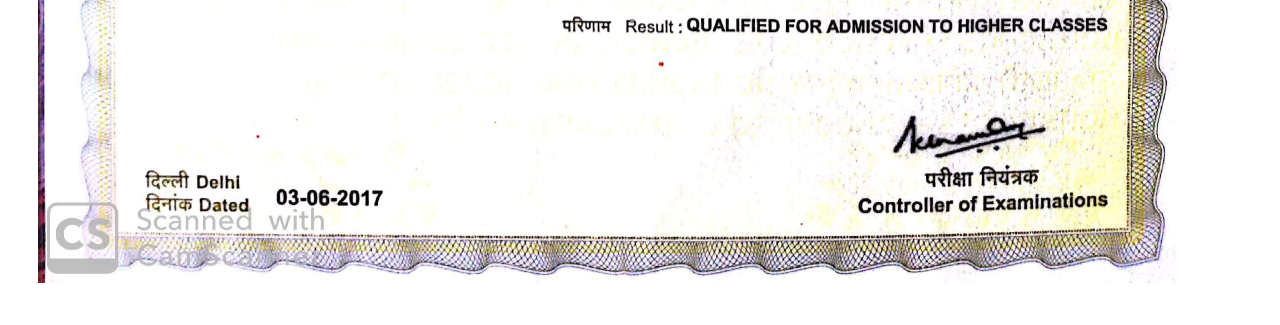
<file: class10.html>
<!DOCTYPE html>
<html lang="en">
<head>
    <meta charset="UTF-8">
    <meta name="viewport" content="width=device-width, initial-scale=1.0">
    <title>class10mrksheet</title>
</head>
<body>
    <div id="container" class="container">
        <button id="whiteButton" style="background-color: white; color: white;">white</button>
        <button id="blackButton" style="background-color: black;">Black</button>
        <div id="content" style="text-align: center;">
            <h1 style="font-size: 3vw;">Class 10 Marksheet</h1>

            <p style="padding: 10px; font-size: 1.6vw;">I completed my high school education from Foundation School in 2017, achieving a CGPA of 9.2. This laid a strong foundation for my academic journey and developed essential skills such as discipline and time management. It was during this time that my passion for learning and personal growth truly began to flourish</p>
        </div>
        <div style="max-width: 100%; height: auto;">
            <img  style="width: 90%; padding: 30px; align-items: center;" src="10.jpg" alt="Image Description">
        </div>
    </div>
    <script>
        const whiteButton = document.getElementById('whiteButton');
        const blackButton = document.getElementById('blackButton');
        const content = document.getElementById('content');
        const container =  document.getElementById("container")

whiteButton.addEventListener('click', function() {
  container.style.backgroundColor = 'white';
  content.style.color = 'black';
});

blackButton.addEventListener('click', function() {
  container.style.backgroundColor = 'black';
  content.style.color = 'white';
});
    </script>
</body>
</html>
</file>
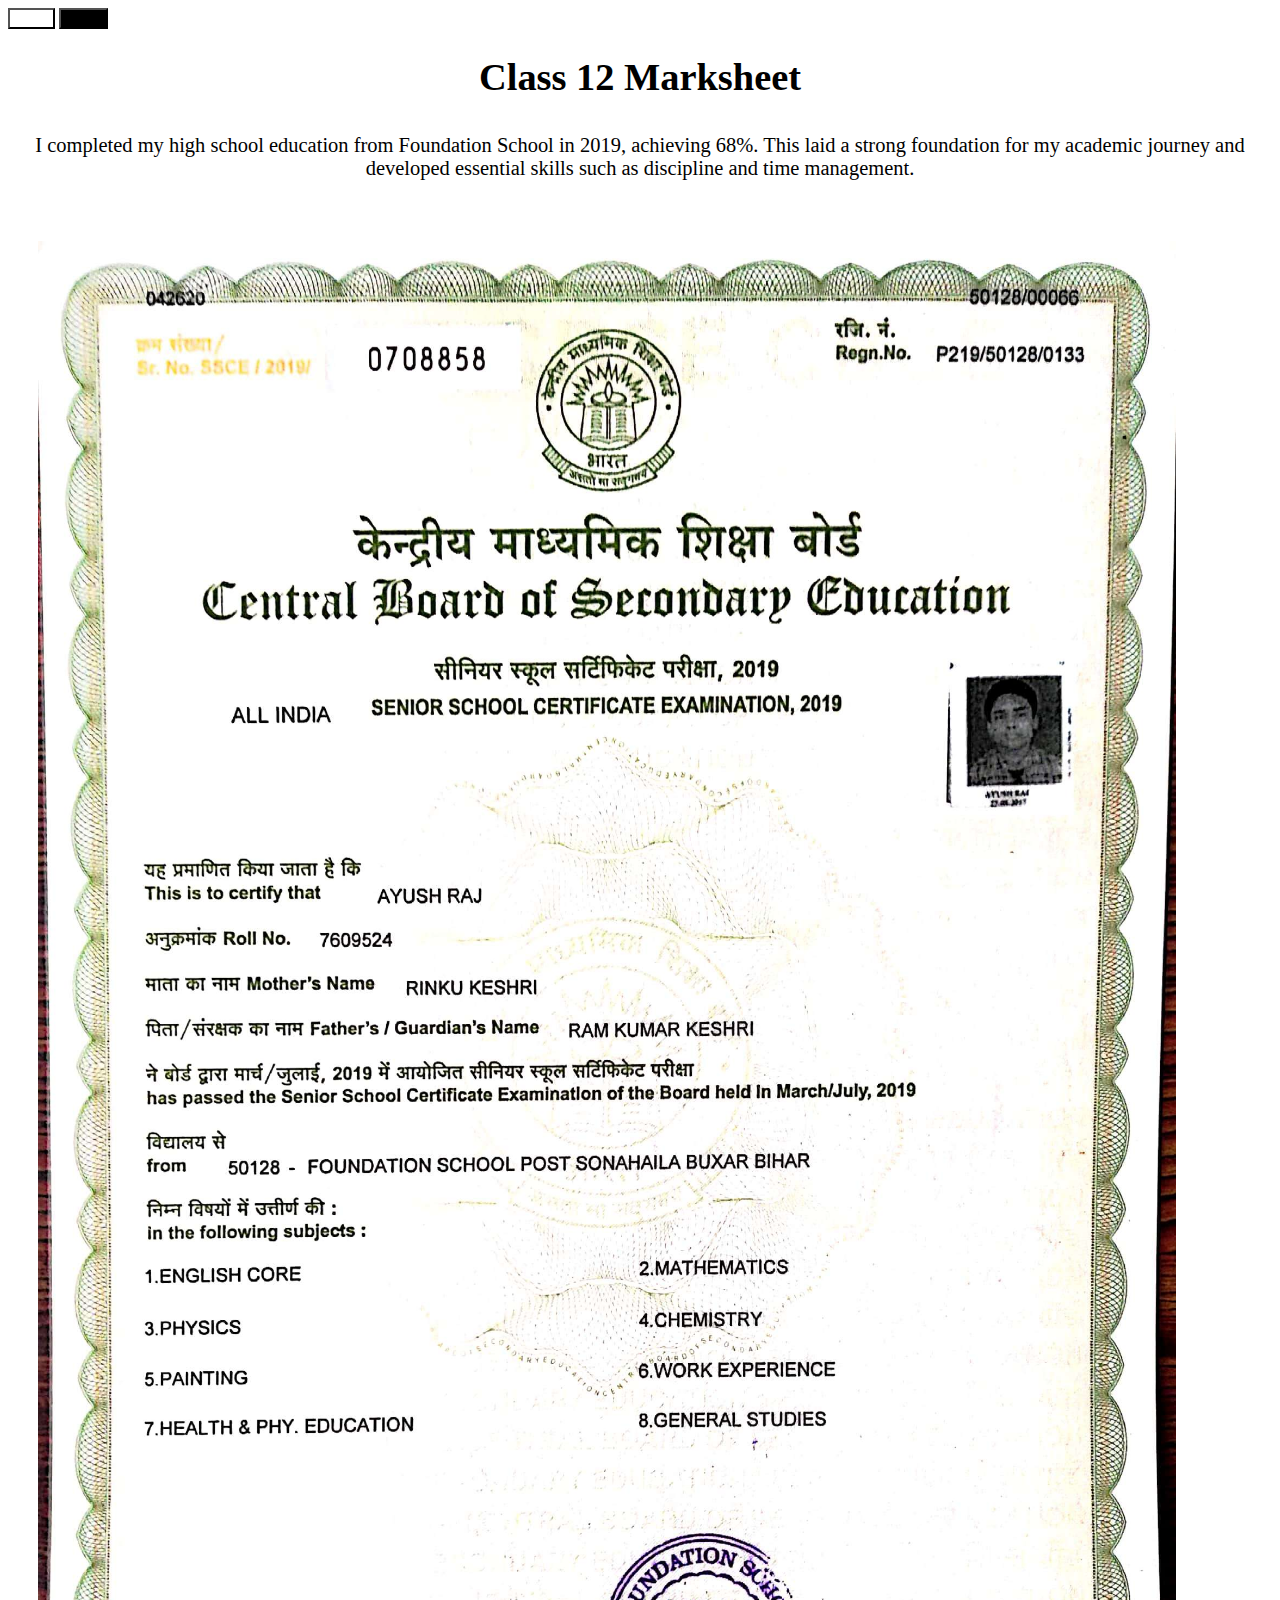
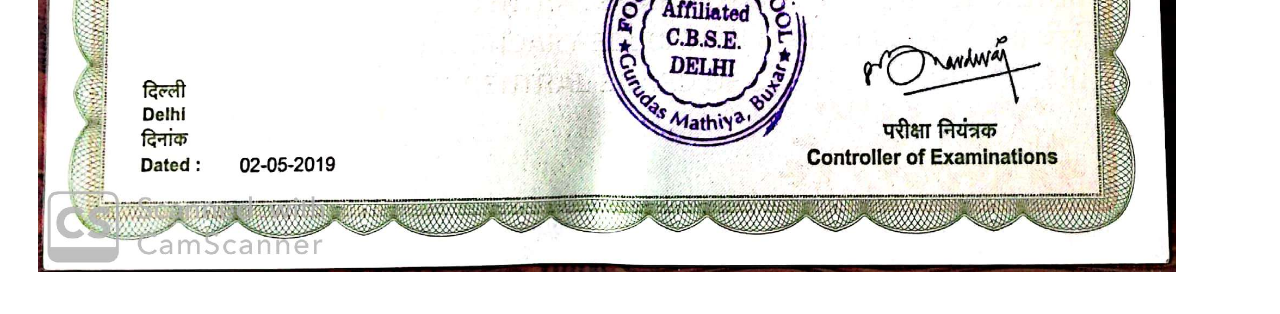
<file: class12.html>
<!DOCTYPE html>
<html lang="en">
<head>
    <meta charset="UTF-8">
    <meta name="viewport" content="width=device-width, initial-scale=1.0">
    <title>class10mrksheet</title>
</head>
<body>
    <div id="container" class="container">
        <button id="whiteButton" style="background-color: white; color: white;">white</button>
        <button id="blackButton" style="background-color: black;">Black</button>
        <div id="content" style="text-align: center;">
            <h1 style="font-size: 3vw;">Class 12 Marksheet</h1>

            <p style="padding: 10px; font-size: 1.6vw;">I completed my high school education from Foundation School in 2019, achieving 68%. This laid a strong foundation for my academic journey and developed essential skills such as discipline and time management. </p>
        </div>
        <div style="max-width: 100%; height: auto;">
            <img  style="width: 90%; padding: 30px; align-items: center;" src="12.jpg" alt="Image Description">
        </div>
    </div>
    <script>
        const whiteButton = document.getElementById('whiteButton');
        const blackButton = document.getElementById('blackButton');
        const content = document.getElementById('content');
        const container =  document.getElementById("container")

whiteButton.addEventListener('click', function() {
  container.style.backgroundColor = 'white';
  content.style.color = 'black';
});

blackButton.addEventListener('click', function() {
  container.style.backgroundColor = 'black';
  content.style.color = 'white';
});
    </script>
</body>
</html>
</file>
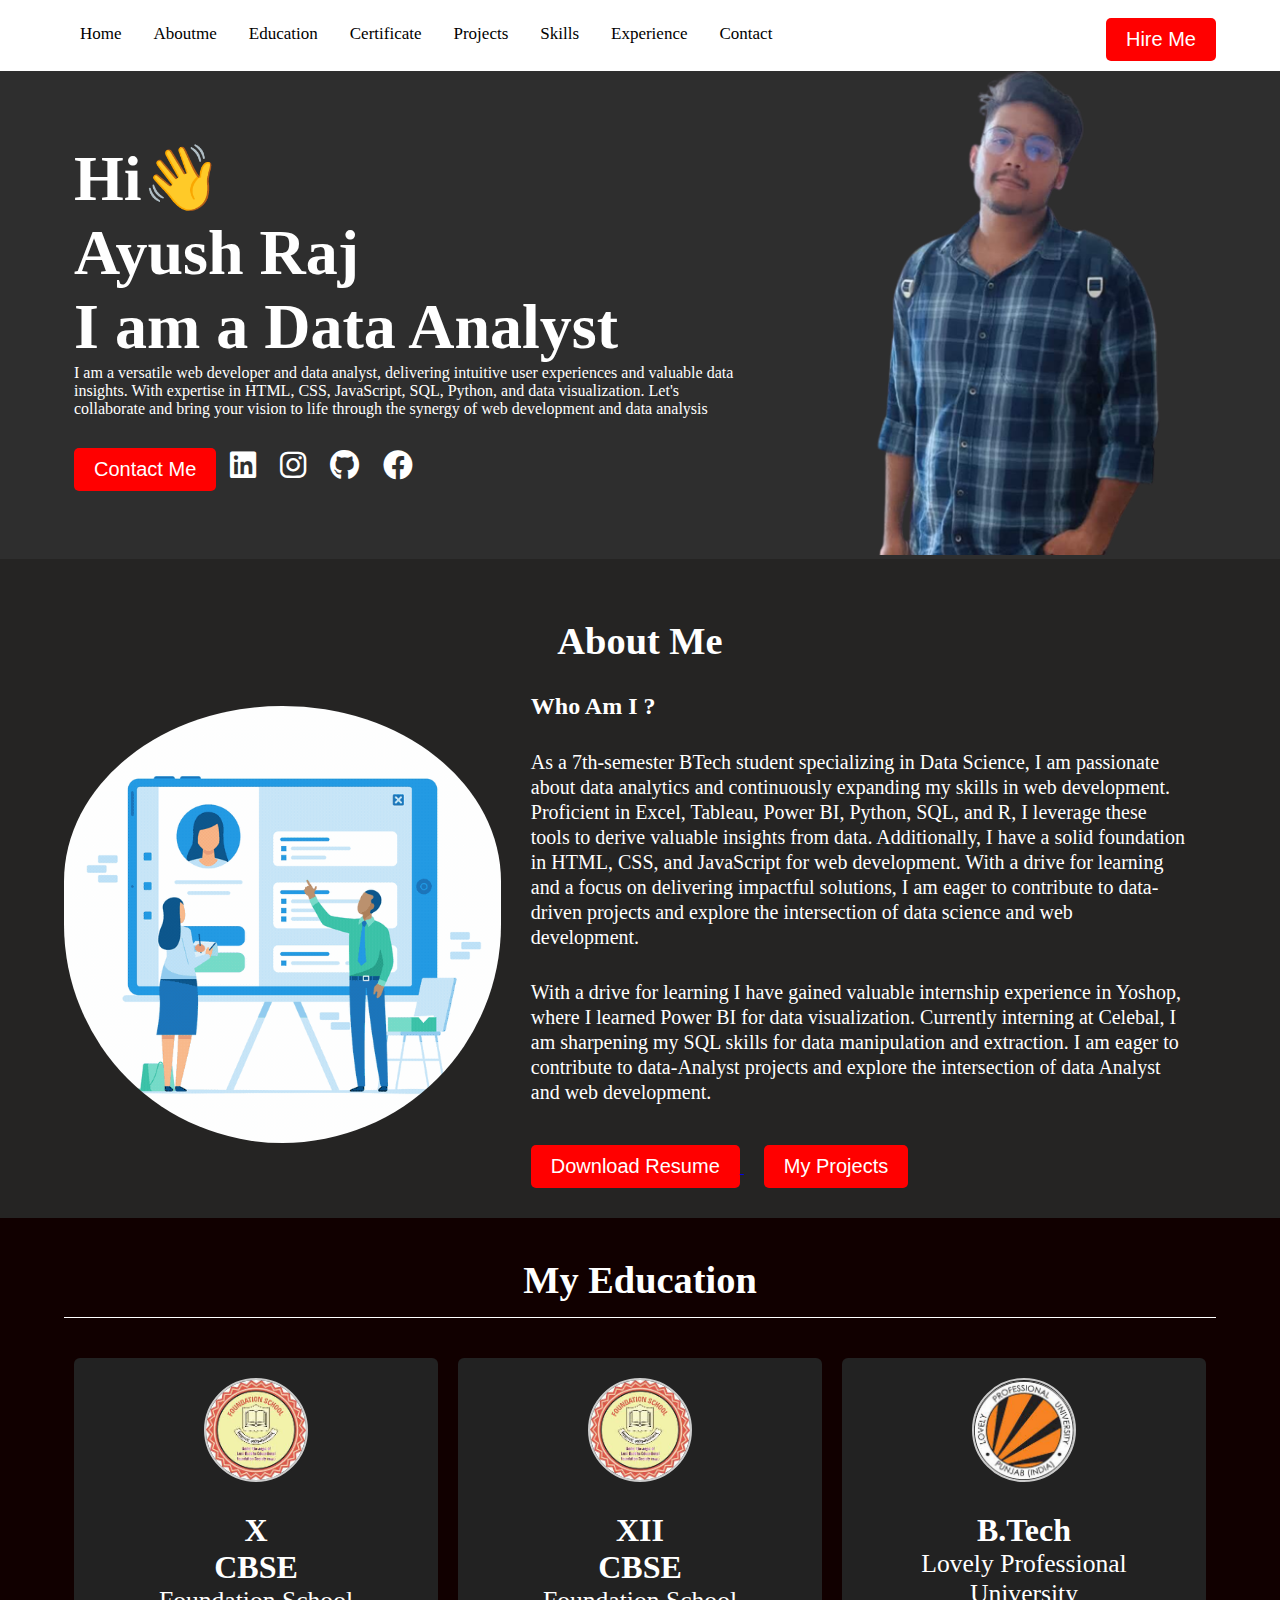
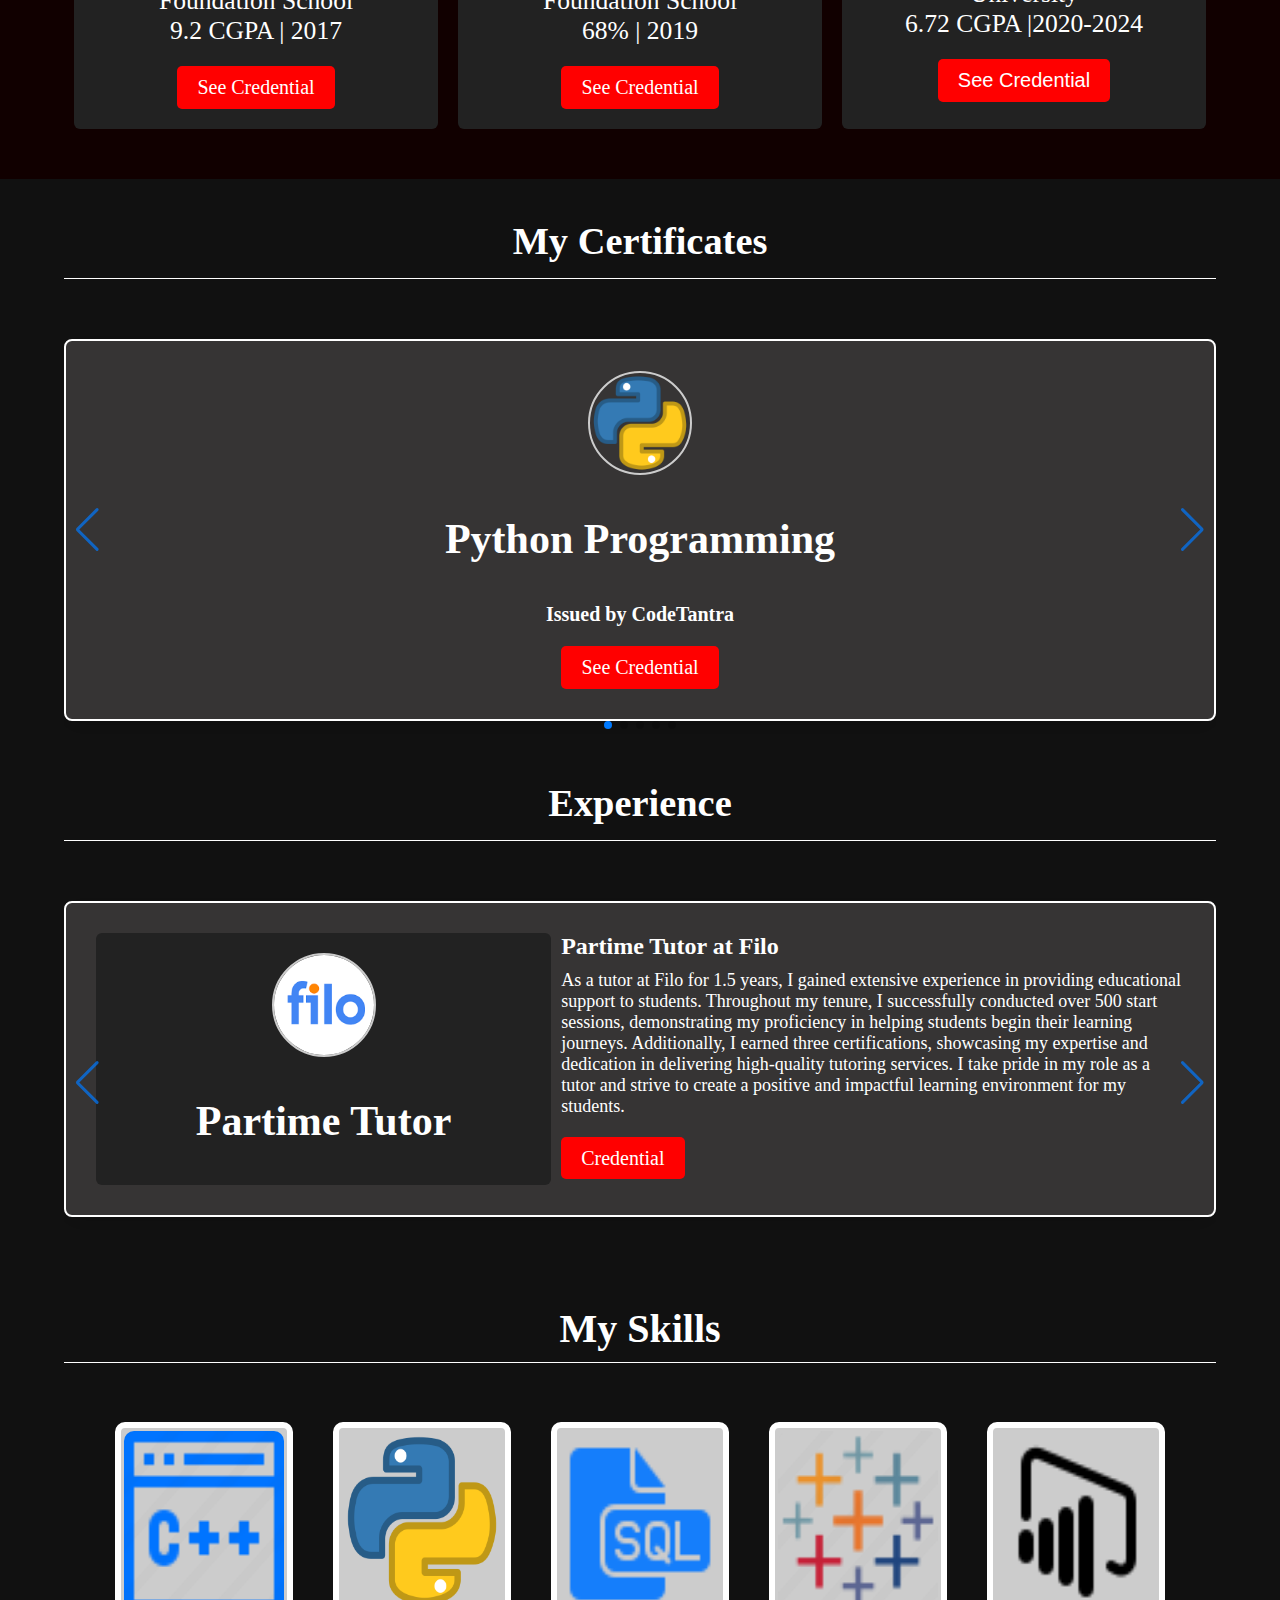
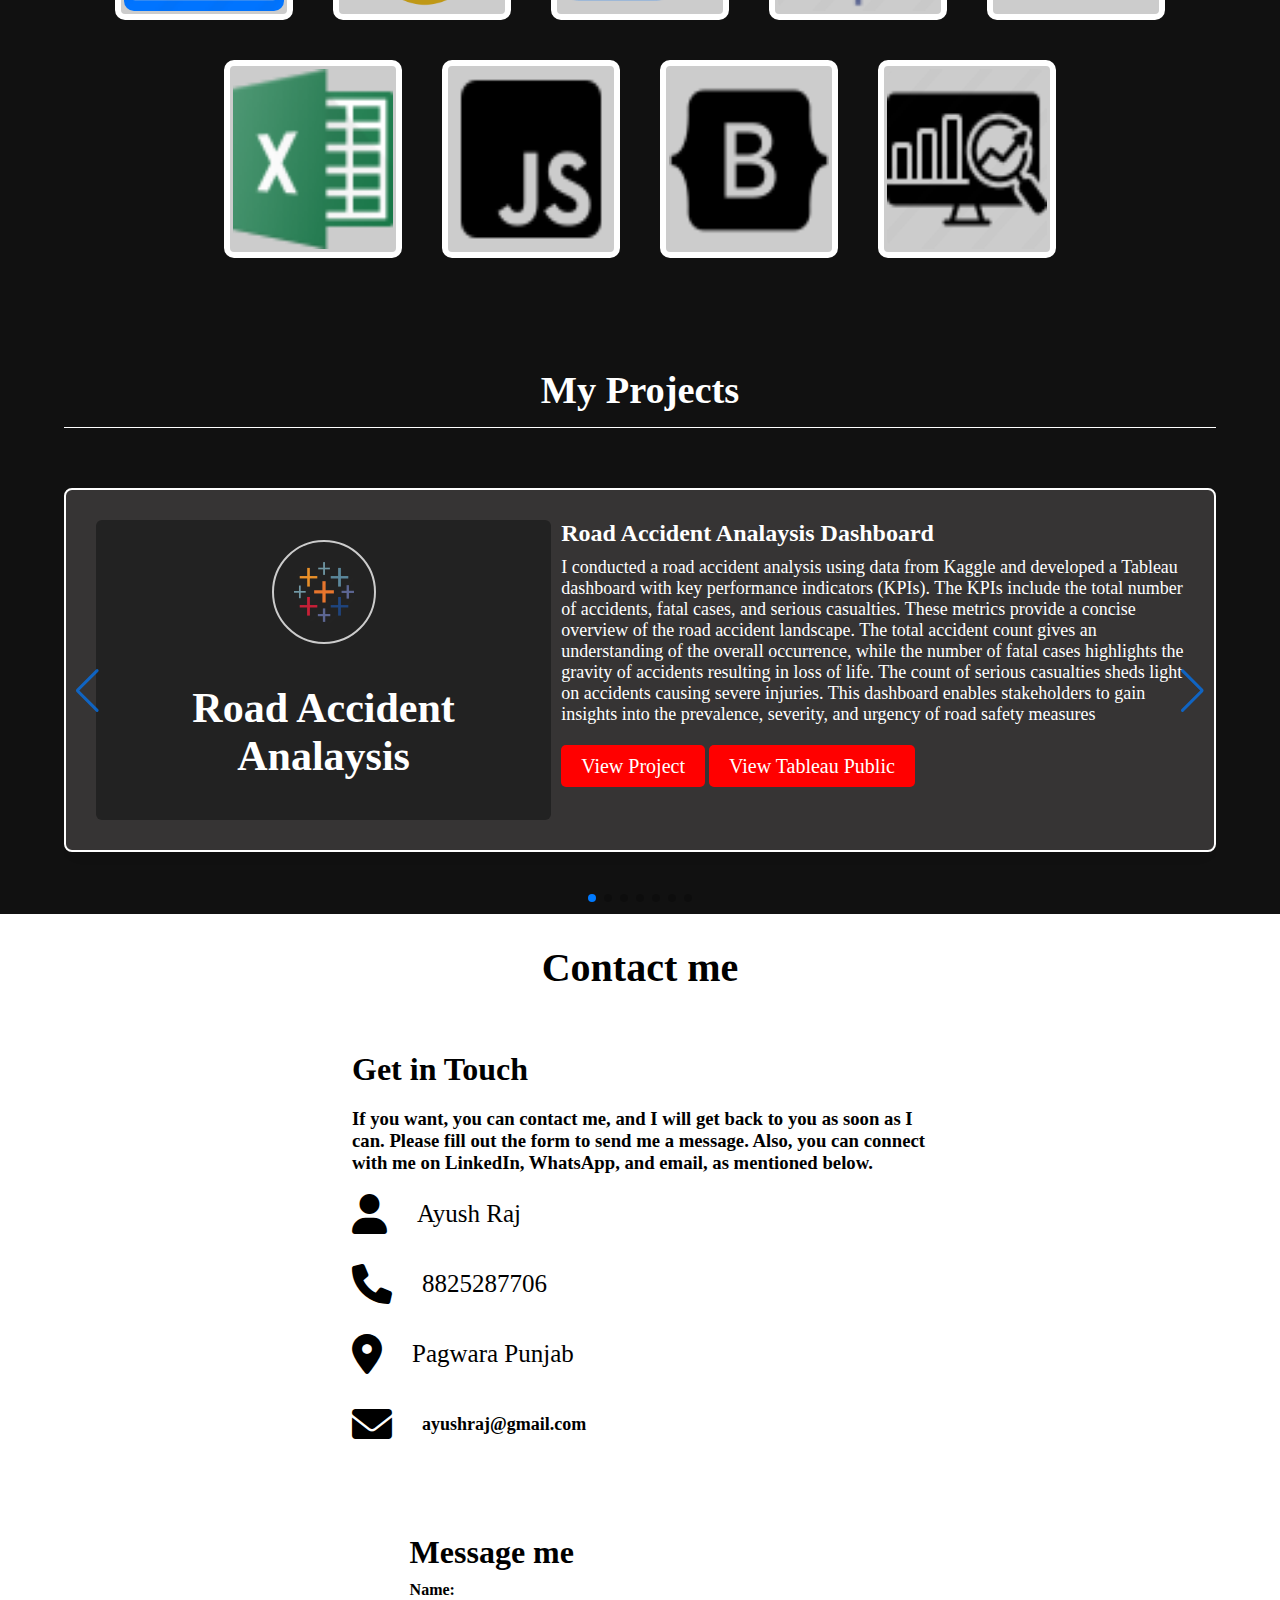
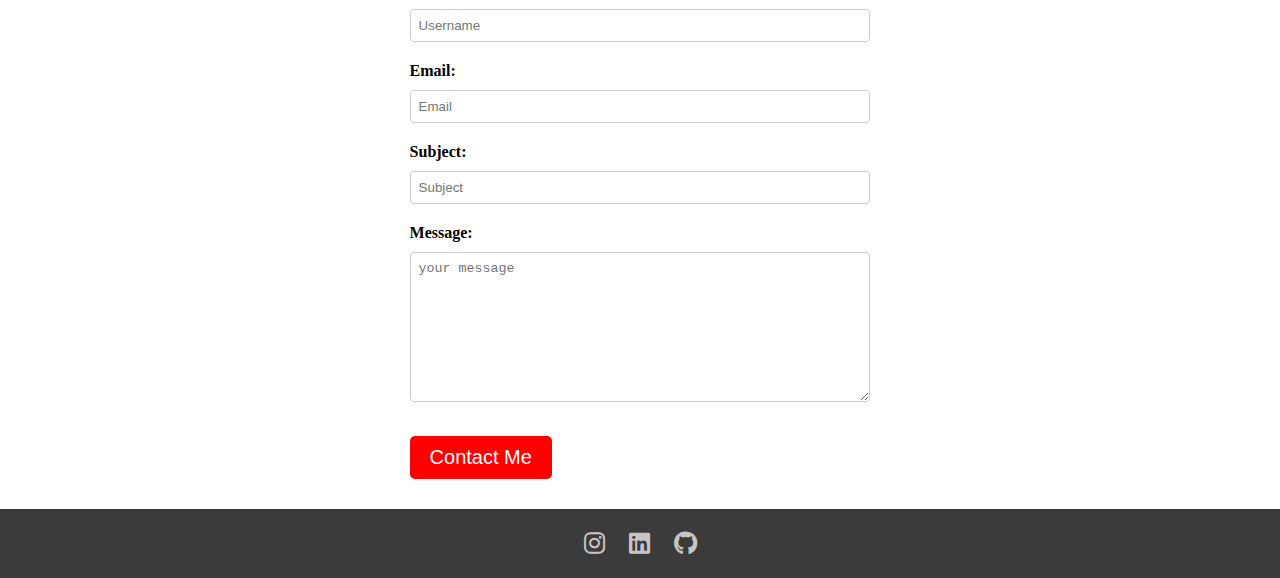
<file: pot.html>
<!DOCTYPE html>
<html lang="en">
<head>
    <meta charset="UTF-8">
    <meta name="viewport" content="width=device-width, initial-scale=1.0">
    <title>AYUSH RAJ</title>
    <meta name="viewport" content="width=device-width,initial-scale=1.0">
    <link rel="stylesheet" href="pot.css">
    <script src="pot.js"></script>
    <link rel="stylesheet" href="https://cdnjs.cloudflare.com/ajax/libs/font-awesome/5.15.3/css/all.min.css">
    <!--for nav bar button-->
    <link rel="stylesheet" href="https://cdnjs.cloudflare.com/ajax/libs/font-awesome/4.7.0/css/font-awesome.min.css">
     <!-- Link Swiper's CSS -->
     <link rel="stylesheet" href="https://unpkg.com/swiper/swiper-bundle.min.css"/>

     <!-- Fontawesome CDN Link -->
     <link rel="stylesheet" href="https://cdnjs.cloudflare.com/ajax/libs/font-awesome/6.0.0-beta3/css/all.min.css"/>
</head>
<body>
    <div class="whole-body">
        <div id="navbar"   class="container content-padding">
       
            <div id="centered-div" class="centered-div">
              <!--  <nav id="navbar2" class="content-padding" >
                    <ul class="topnav" id="myTopnav">
                      <li><a href="#">Home</a></li>
                      <li><a href="#about">Aboutme</a></li>
                      <li><a href="#education">Education</a></li>
                      <li><a href="#certificates">Certificate</a></li>
                      <li><a href="#projects">Projects</a></li>
                      <li><a href="#skills">Skills</a></li>
                      <li><a href="#experience">Experience</a></li>
                      
                      <li><a href="#contactcontainer">Contact</a></li>
                      <li class="icon">
                        <a href="javascript:void(0);" onclick="toggleNavbar()">
                            <i class="fa fa-bars"></i>
                        </a>
                    </li>
                    </ul>
                  </nav>-->
                  <div class="topnav" id="myTopnav">
                    <a href="" class="active">
                       
                      <button class="myButton" onclick="openEmailClient()">Hire Me</button>
                  </a>

                  <a href="#">Home</a>
                  <a href="#about">Aboutme</a>
                  <a href="#education">Education</a>
                  <a href="#certificates">Certificate</a>
                  <a href="#projects">Projects</a>
                  <a href="#skills">Skills</a>
                  <a href="#experience">Experience</a>
                  
                  <a href="#contactcontainer">Contact</a>
                   
                    <a href="javascript:void(0);" class="icon" onclick="myFunction()">
                      <i class="fa fa-bars"></i>
                    </a>
                    
                  </div>
                  
                 
            </div>

          




            
        </div>
        
        <div id="aboutmesection" class="aboutme content-padding">
            <div class="writing-section">
              <h1 id="myname" style="color: white;"><span class="wave">Hi👋</span></h1> 
              <h1 id="myname" style="color: white;">Ayush Raj</h1>
                <h1 id="typing-text" style="color: white;"></h1>
                
                <p id="aboutme " style="color: white;">I am a versatile web developer and data analyst, delivering intuitive user experiences and valuable data insights. With expertise in HTML, CSS, JavaScript, SQL, Python, and data visualization. Let's collaborate and bring your vision to life through the synergy of web development and data analysis</p>
               
                <div class="social-icons">
                    <button style="margin-top: 30px;" class="myButton" onclick="scrollToContact()">Contact Me</button>
                    
                    <a href="https://www.linkedin.com/" target="_blank" style="color: white;"><i class="fab fa-linkedin"></i></a>
                    <a href="https://www.instagram.com/" target="_blank" style="color: white;"><i class="fab fa-instagram"></i></a>
                    <a href="https://github.com/"target="_blank" style="color: white;"><i class="fab fa-github"></i></a>
                    <a href="https://www.facebook.com/" target="_blank" style="color: white;"><i class="fab fa-facebook"></i></a>
                  </div>
            </div>
              <div class="image-section">
                
                <div class="image-div">
                  <img  src="ankit.png" alt="Image Description">
                 
                </div>
              </div>
        </div>
        <div class="">
            <div id="about" class="about">
              <h1 class="about-heading">About Me</h1>
    
            </div>
            <div id="aboutmecontainer" class="aboutmecontainer content-padding">
                <div class="left-div">
                  <div class="lftimg-div">
                    <img  class="aboutmeimg"  src="sideimg.gif" alt="GIF Image">
                   
                  </div>
                   
                </div>
                <div class="right-div1">
                    <h2>Who Am I ?</h2>
                    <p class="aboutpara">As a 7th-semester BTech student specializing in Data Science, I am passionate about data analytics and continuously expanding my skills in web development. Proficient in Excel, Tableau, Power BI, Python, SQL, and R, I leverage these tools to derive valuable insights from data. Additionally, I have a solid foundation in HTML, CSS, and JavaScript for web development. With a drive for learning and a focus on delivering impactful solutions, I am eager to contribute to data-driven projects and explore the intersection of data science and web development.</p>
                    <p>With a drive for learning I have gained valuable internship experience in Yoshop, where I learned Power BI for data visualization. Currently interning at Celebal, I am sharpening my SQL skills for data manipulation and extraction. I am eager to contribute to data-Analyst projects and explore the intersection of data Analyst and web development.</p>
                    <a href="AyushRaj__data.pdf" download>
                       
                        <button class="myButton" style="margin-top: 40px;" >Download Resume</button>
                    </a>
                    <button style="margin-top: 40px; margin-left: 20px;" class="myButton" onclick="scrollToProject()">My Projects</button>
                </div>
            </div>
       
        </div>

        <!--education-->
        <div id="education" class="education content-padding">
            <div>
                <h1 class="educationheading">My Education</h1>
            </div>
            <div class="educationcontainer">
                <div class="educationcolumn">
                    <div class="educationcircle">
                      <img src="foundation.jfif" alt="Image 3">
                    </div>
                    <div class="educationbox">
                       <h1>X<br>CBSE</h1>
                       <p>Foundation School<br>9.2 CGPA | 2017</p>
                    </div>
                    <a href="class10.html" class="myButton" target="_blank">See Credential</a>
                  </div>
                  <div class="educationcolumn">
                    <div class="educationcircle">
                      <img src="foundation.jfif" alt="Image 3">
                    </div>
                    <div class="educationbox">
                        <h1>XII<br>CBSE</h1>
                        <p>Foundation School<br>68% | 2019</p>
                    </div>
                    <a href="class12.html" class="myButton" target="_blank">See Credential</a>
                  </div>
                <div class="educationcolumn">
                  <div class="educationcircle">
                    <img src="lpu.jfif" alt="Image 3">
                  </div>
                  <div class="educationbox">
                    <h1>B.Tech</h1>
                        <p>Lovely Professional University<br>6.72 CGPA |2020-2024</p>
                  </div>
                  <button class="myButton">See Credential</button>
                </div>
              </div>
              
        </div>
        <!--certification-->
        <div id="certificates" class="certifcate content-padding">
            <div>
                <h1 class="certheading">My Certificates</h1>
            </div>

          <div class="certbody">
          
            <section>
    
              <div class="swiper mySwiper container">
                <div class="swiper-wrapper content">
                  <!--card1-->
                  <div class="swiper-slide card">
                    <div class="card-content">
                      <div class="educationcircle">
                        <img src="python.png" alt="Image 3">
                      </div>
                      <h1>Python Programming</h1>
                      <h3>Issued by CodeTantra</h3>
                      <a href="certcodetantra.html" class="myButton" target="_blank">See Credential</a>
                     
                    </div>
                  </div>
                  <!--card2-->
                  <div class="swiper-slide card">
                    <div class="card-content">
                      <div class="educationcircle">
                        <img src="excel.png" alt="Image 3">
                      </div>
                      <h1>Excel Chart Dashboard</h1>
                      <h3>Issued by Coursera</h3>
                      <a href="certexcel.html" class="myButton" target="_blank">See Credential</a>
                    </div>
                  </div>
                  <!--card3-->
                  <div class="swiper-slide card">
                    <div class="card-content">
                      <div class="educationcircle">
                        <img src="sql.png" alt="Image 3">
                      </div>
                      <h1>Sql Intermediate</h1>
                      <h3>Issued by Hacker Rank</h3>
                      <a href="certsql.html" class="myButton" target="_blank">See Credential</a>
                    </div>
                  </div>
                  <!--card4-->
                  <div class="swiper-slide card">
                    <div class="card-content">
                      <div class="educationcircle">
                        <img src="tableau.png" alt="Image 3">
                      </div>
                      <h1>Visualization with Tableau</h1>
                      <h3>Issued by Coursera</h3>
                      <a href="certtableu.html" class="myButton" target="_blank">See Credential</a>
                    </div>
                  </div>
                  
                  <!--card6-->
                  <div class="swiper-slide card">
                    <div class="card-content">
                      <div class="educationcircle">
                        <img src="powerbi.png" alt="Image 3">
                      </div>
                      <h1>Visualization with PowerBI</h1>
                      <h3>Issued by Coursera</h3>
                      <button class="myButton">See Credential</button>
                    </div>
                </div>
              </div>
          
              <div class="swiper-button-next"></div>
                <div class="swiper-button-prev"></div>
                <div class="swiper-pagination"></div>
            </section>
        </div>
        </div>
       <!--Experience--> 
       <div id="experience" class="certifcate content-padding">
        <div>
            <h1 class="certheading">Experience</h1>
        </div>

      <div class="certbody">
      
        <section>

          <div class="swiper mySwiper container">
            <div class="swiper-wrapper content">
              <!--card1-->
              <div class="swiper-slide card">
                <div class="card-content">
                  <div class="container-pro">
                    <div class="first-div-pro">
                      <div class="educationcircle">
                        <img src="img/filo.png" alt="Image 3">
                      </div>
                      <h1 style="text-align: center;">Partime Tutor</h1>
                    </div>
                    <div class="second-div-pro">
                      <h2 style="color: white;">Partime Tutor at Filo</h2>
                      <p style="color: white; padding-top: 10px; padding-bottom: 30px; font-size: 18px;">As a tutor at Filo for 1.5 years, I gained extensive experience in providing educational support to students. Throughout my tenure, I successfully conducted over 500 start sessions, demonstrating my proficiency in helping students begin their learning journeys. Additionally, I earned three certifications, showcasing my expertise and dedication in delivering high-quality tutoring services. I take pride in my role as a tutor and strive to create a positive and impactful learning environment for my students.</p>
                      <div class="porjectbutton">
                      <a href="img/filocert.html" class="myButton" target="_blank">Credential</a>
                  
                      </div>
                     
                      </div>
                  </div>
                </div>
              </div>
              <!--card2-->
              <div class="swiper-slide card">
                <div class="card-content">
                  <div class="container-pro">
                    <div class="first-div-pro">
                      <div class="educationcircle">
                        <img src="img/yoshop.jfif" alt="Image 3">
                      </div>
                      <h1 style="text-align: center;">Analysis with PowerBI</h1>
                    </div>
                    <div class="second-div-pro">
                      <h2 style="color: white;">Get pratical Experience working with Powerbi</h2>
                      <p style="color: white;padding-top: 10px; padding-bottom: 30px; font-size: 18px;">During my two-month internship at Yoshop, I had the opportunity to gain practical experience working with Power BI. Power BI is a powerful business intelligence tool that enables data visualization and analysis. Throughout my internship, I immersed myself in various projects where I utilized Power BI to extract insights from data, create interactive reports and dashboards, and present information in a visually appealing manner. This experience allowed me to develop a strong understanding of Power BI's capabilities and enhanced my skills in data analysis and visualization. The internship at Yoshop provided me with valuable hands-on experience and deepened my knowledge in working with Power BI.</p>
                        
                     </div>
                  </div>
                </div>
              </div>
              <!--card3-->
              <div class="swiper-slide card">
                <div class="card-content">
                  <div class="container-pro">
                    <div class="first-div-pro">
                      <div class="educationcircle">
                        <img src="img/celebal.png" alt="Image 3">
                      </div>
                      <h1 style="text-align: center;">Summer Internship in Sql</h1>
                    </div>
                    <div class="second-div-pro">
                      <h2 style="color: white;">Getting Practical experience in Sql</h2>
                      <p style="color: white; padding-top: 10px; padding-bottom: 30px; font-size: 18px;">During my summer internship at Celebal, which commenced on June 20th 2023, I am focusing on gaining valuable experience in SQL. SQL, or Structured Query Language, is a fundamental language used for managing and manipulating relational databases. Throughout this two-month internship, I will have the opportunity to work hands-on with SQL, honing my skills in querying databases, retrieving data, and performing various data operations. This internship provides a valuable opportunity to gain practical knowledge and enhance my technical abilities in the field of data management and analysis.</p>
                     
                    
                    </div>
                  </div>
                </div>
              </div>
              
              
              
             
              
            </div>
            
            
         
          
          </div>
      
          <div class="swiper-button-next"></div>
            <div class="swiper-button-prev"></div>
            <div class="swiper-pagination"></div>
        </section>
    </div>
    </div>












      <!--skills-->
      <!------------------------------------------------------------------------------------------------------>
      <div id="skills" class="skills content-padding">
        <div class="skillsheading">
          <h1>My Skills</h1>
        </div>
        <div class="skillsdiv">
          <div class="skillcontainer">
            <div class="skillbox">
              <img src="c++.png" alt="Skill Image">
            </div>
            <div class="skillbox">
              <img src="python.png" alt="Skill Image">
            </div>
            <div class="skillbox">
              <img src="sql.png" alt="Skill Image">
            </div>
            <div class="skillbox">
              <img src="tableau.png" alt="Skill Image">
            </div>
            <div class="skillbox">
              <img src="powerbi.png" alt="Skill Image">
            </div>
            <div class="skillbox">
              <img src="excel.png" alt="Skill Image">
            </div>
            <div class="skillbox">
              <img src="js.png" alt="Skill Image">
            </div>
            <div class="skillbox">
              <img src="bootstrap.png" alt="Skill Image">
            </div>
            <div class="skillbox">
              <img src="analyst.png" alt="Skill Image">
            </div>
            
          </div>
        </div>
      </div>












        <!--project--> 
        
        <div id="projects" class="certifcate content-padding">
          <div>
              <h1 class="certheading">My Projects</h1>
          </div>

        <div class="certbody">
        
          <section>
  
            <div class="swiper mySwiper container">
              <div class="swiper-wrapper content">
                <!--card1-->
                <div class="swiper-slide card">
                  <div class="card-content">
                    <div class="container-pro">
                      <div class="first-div-pro">
                        <div class="educationcircle">
                          <img src="tableau.png" alt="Image 3">
                        </div>
                        <h1 style="text-align: center;">Road Accident Analaysis</h1>
                      </div>
                      <div class="second-div-pro">
                        <h2 style="color: white;">Road Accident Analaysis Dashboard</h2>
                        <p style="color: white; padding-top: 10px; padding-bottom: 30px; font-size: 18px;">I conducted a road accident analysis using data from Kaggle and developed a Tableau dashboard with key performance indicators (KPIs). The KPIs include the total number of accidents, fatal cases, and serious casualties. These metrics provide a concise overview of the road accident landscape. The total accident count gives an understanding of the overall occurrence, while the number of fatal cases highlights the gravity of accidents resulting in loss of life. The count of serious casualties sheds light on accidents causing severe injuries. This dashboard enables stakeholders to gain insights into the prevalence, severity, and urgency of road safety measures</p>
                        <div class="porjectbutton">
                          <a href="https://public.tableau.com/shared/KHY93WBNX?:display_count=n&:origin=viz_share_link" class="myButton" target="_blank">View Project</a>
                        <a href="https://public.tableau.com/app/profile/ayush.raj2705" class="myButton" target="_blank">View Tableau Public</a>
                    
                        </div>
                       
                        </div>
                    </div>
                  </div>
                </div>
                <!--card2-->
                <div class="swiper-slide card">
                  <div class="card-content">
                    <div class="container-pro">
                      <div class="first-div-pro">
                        <div class="educationcircle">
                          <img src="powerbi.png" alt="Image 3">
                        </div>
                        <h1 style="text-align: center;">Customer Analysis PowerBI</h1>
                      </div>
                      <div class="second-div-pro">
                        <h2 style="color: white;">Codebasic Challeange PowerBi Dashboard</h2>
                        <p style="color: white;padding-top: 10px; padding-bottom: 30px; font-size: 18px;">For the codebasic resume challenge, I created a comprehensive Power BI dashboard focused on customer analysis and product analysis. The dashboard provides insights into customer behavior, preferences, and purchasing patterns. By analyzing customer data, such as demographics, purchasing history, and engagement metrics, it helps identify key customer segments and their specific needs. The product analysis component enables a deep dive into product performance, sales trends, and profitability. The interactive reports offer valuable insights for strategic decision-making, marketing campaigns, and optimizing product offerings. This Power BI dashboard combines customer and product analysis to provide actionable insights</p>
                        <div class="porjectbutton">
                          <a href="https://www.novypro.com/project/code-basic-resume-challenge" class="myButton" target="_blank">View Project</a>
                          <a href="https://github.com/AyushRaj81/CODEBASIC-PROJECT" class="myButton" target="_blank">View Github</a>
                          <a href="https://app.powerbi.com/groups/me/reports/998a368d-caa4-46e4-8502-d3f9f610a684?ctid=e14e73eb-5251-4388-8d67-8f9f2e2d5a46&pbi_source=linkShare" class="myButton" target="_blank">View Powerbi Account</a>
                        
                        </div>
                       </div>
                    </div>
                  </div>
                </div>
                <!--card3-->
                <div class="swiper-slide card">
                  <div class="card-content">
                    <div class="container-pro">
                      <div class="first-div-pro">
                        <div class="educationcircle">
                          <img src="sql.png" alt="Image 3">
                        </div>
                        <h1 style="text-align: center;">Answering Question Using Sql Queries</h1>
                      </div>
                      <div class="second-div-pro">
                        <h2 style="color: white;">Answering Question Using Sql Queries for Codebasic Challeange</h2>
                        <p style="color: white; padding-top: 10px; padding-bottom: 30px; font-size: 18px;">In the codebasic challenge, I successfully answered the questions using SQL queries, employing various advanced techniques such as window functions. These powerful functions allowed me to perform calculations and analysis across rows and groups of data. By utilizing window functions, I was able to efficiently handle tasks such as ranking, aggregations, and data partitioning. These advanced SQL techniques helped me extract meaningful insights from the dataset, providing valuable information and facilitating informed decision-making. Through my utilization of window functions and other SQL features, I effectively tackled the challenge, showcasing my proficiency in SQL and analytical capabilities</p>
                        <div class="porjectbutton">
                          <a href="https://github.com/AyushRaj81/CODEBASIC-PROJECT/tree/main/SOLUTION" class="myButton" target="_blank">View Project</a>
                          <a href="https://github.com/AyushRaj81/CODEBASIC-PROJECT" class="myButton" target="_blank">View Github</a>
                         
                        </div>
                      
                      </div>
                    </div>
                  </div>
                </div>
                <!--card4-->
                <div class="swiper-slide card">
                  <div class="card-content">
                    <div class="container-pro">
                      <div class="first-div-pro">
                        <div class="educationcircle">
                          <img src="python.png" alt="Image 3">
                        </div>
                        <h1 style="text-align: center;">Web Scraping Project</h1>
                      </div>
                      <div class="second-div-pro">
                        <h2 style="color: white;">web_scrapping</h2>
                        <p style="color: white; padding-top: 10px; padding-bottom: 30px; font-size: 18px;"> In this project, the aim was to extract links related to YouTube from the Openin app website. The project involved a number of steps, including sending HTTP requests to the website, parsing the HTML content, and filtering the relevant links.

                          To start, the requests library was used to send HTTP requests to the Openin app website. The HTTP response was then retrieved and the HTML content was extracted. Once the HTML content was obtained, it was parsed using the beautifulsoup4 library. This involved identifying the relevant HTML tags and attributes to extract the desired data. Once the relevant Tag objects were identified, the next step was to filter out the links that were not related to YouTube. This involved using the re library to search for links that contained the YouTube domain name. The re library provides a number of powerful tools for working with regular expressions. Regular expressions are a way of specifying patterns that can be used to match strings of text.</p>
                        <div class="porjectbutton">
                          <a href="https://github.com/AyushRaj81/web_scrapping" class="myButton" target="_blank">View Project</a>
                          <a href="https://github.com/AyushRaj81/web_scrapping" class="myButton" target="_blank">View Github</a>
                         
                        </div>
                      
                      </div>
                    </div>
                  </div>
                </div>
                
                <!--card6-->
                <div class="swiper-slide card">
                  <div class="card-content">
                    <div class="container-pro">
                      <div class="first-div-pro">
                        <div class="educationcircle">
                          <img src="python.png" alt="Image 3">
                        </div>
                        <h1 style="text-align: center;">Code Basic Challenge</h1>
                      </div>
                      <div class="second-div-pro">
                        <h2 style="color: white;">Codebasic Challenge 5</h2>
                        <p style="color: white; padding-top: 10px; padding-bottom: 30px; font-size: 18px;">Telangana is one of India’s leading states and has published its tourism data under its open data policy.As a data analyst my task is to analyze the given visitor data for 2016-2019 and answering the research question provided and provide data imformtion recommendations to the telangana government which can be used to increase their revenue by improving administrative operation </p>
                          <div class="porjectbutton">
                          <a href="https://www.youtube.com/watch?v=ps4r3hnB_5Y" class="myButton" target="_blank">View Presntation Video</a>
                          <a href="https://github.com/AyushRaj81/Codebasic-resume-challenge5" class="myButton" target="_blank">View Github</a>
                         
                        </div>
                      
                      </div>
                    </div>
                  </div>
              </div>
              <!--card7-->
              <div class="swiper-slide card">
                <div class="card-content">
                  <div class="container-pro">
                    <div class="first-div-pro">
                      <div class="educationcircle">
                        <img src="bootstrap.png" alt="Image 3">
                      </div>
                      <h1 style="text-align: center;">Responsive Website Built with Bootstrap</h1>
                    </div>
                    <div class="second-div-pro">
                      <h2 style="color: white;">Responsive Website Built with Bootstrap</h2>
                      <p style="color: white; padding-top: 10px; padding-bottom: 30px; font-size: 18px;">I have created a responsive website using Bootstrap, incorporating various essential components. The navigation bar ensures easy browsing and seamless navigation throughout the site. Buttons are strategically placed to encourage user interaction and enable intuitive actions. Images are utilized to enhance visual appeal and effectively communicate information. Forms facilitate data collection and user input. The range component enables users to select values within a specific range, enhancing interactivity. The accordion component organizes content in collapsible sections, providing a neat and user-friendly layout. This Bootstrap-based website offers a visually appealing and mobile-friendly experience, catering to a wide range of devices and delivering an intuitive and engaging user interface.
                      </p> 
                       <div class="porjectbutton">
                        <a href="https://github.com/AyushRaj81/webpro-2-full-bootstrap-" class="myButton" target="_blank">View Github</a>
                       
                      </div>
                    
                    </div>
                  </div>
                </div>
            </div>
            <!--card8-->
            <div class="swiper-slide card">
              <div class="card-content">
                <div class="container-pro">
                  <div class="first-div-pro">
                    <div class="educationcircle">
                      <img src="ayush.jfif" alt="Image 3">
                    </div>
                    <h1 style="text-align: center;">My portfolio</h1>
                  </div>
                  <div class="second-div-pro">
                    <h2 style="color: white;">Responsive Website Built with Bootstrap</h2>
                    <p style="color: white; padding-top: 10px; padding-bottom: 20px; font-size: 18px;">
                      I have developed my portfolio website using HTML, CSS, and JavaScript, showcasing my skills, projects, and achievements. The website features a visually appealing and user-friendly design, allowing visitors to easily navigate through different sections. It highlights my expertise in web development and design, while providing a comprehensive overview of my professional background and accomplishments. Through interactive elements and engaging content, the website effectively presents my portfolio, demonstrating my capabilities and creating a positive impression on potential clients or employers. With a focus on responsiveness and aesthetics, my portfolio website serves as a digital representation of my skills and serves as a valuable tool for showcasing my work.</p> 
                     ,<!--<div class="porjectbutton">
                      <a href="https://github.com/AyushRaj81/webpro-2-full-bootstrap-" class="myButton" target="_blank">View Github</a>

                      <a href="https://github.com/AyushRaj81/webpro-2-full-bootstrap-" class="myButton" target="_blank">Build your own portfolio</a>
                     
                    </div>-->
                    <div class="porjectbutton">
                    <div class="social-icons">
                      <button style="margin-top: 10px;" class="myButton">Contact Me</button>
                      <a href="https://www.linkedin.com/" style="color: white;"><i class="fab fa-linkedin"></i></a>
                      <a href="https://www.instagram.com/" style="color: white;"><i class="fab fa-instagram"></i></a>
                      <a href="https://github.com/" style="color: white;"><i class="fab fa-github"></i></a>
                      <a href="https://www.facebook.com/" style="color: white;"><i class="fab fa-facebook"></i></a>
                    </div>
                  </div>
                  
                  </div>
                </div>
              </div>
          </div>
            </div>
        
            <div class="swiper-button-next"></div>
              <div class="swiper-button-prev"></div>
              <div class="swiper-pagination"></div>
          </section>
      </div>
      </div>
      <!--contact-->
      <div class="contact content-padding">
        <div class="contactheading">
          <h1>Contact me</h1>
        </div>
        <div  id="contactcontainer" class="contactcontainer">
          <div class="contactbox1">
            <h1 style="margin-bottom: 20px;">Get in Touch</h1>
            <h3 style="margin-bottom: 20px;">If you want, you can contact me, and I will get back to you as soon as I can. Please fill out the form to send me a message. Also, you can connect with me on LinkedIn, WhatsApp, and email, as mentioned below.
            </h3>
            <div class="addresscontainer">
              <div class="contact-item">
                <i class="fas fa-user"></i>
                <div>
                  
                  <p style="font: bold; font-size: 25px; ">Ayush Raj</p>
                </div>
              </div>
              <div class="contact-item">
                <i class="fas fa-phone"></i>
                <div>
                  <p style="font: bold; font-size: 25px; ">8825287706</p>
                </div>
              </div>
              <div class="contact-item">
                <i class="fas fa-map-marker-alt"></i>
                <div>
                  <p style="font: bold; font-size: 25px; ">Pagwara Punjab</p>
                </div> 
              </div>
              <div class="contact-item">
                <i class="fas fa-envelope"></i>
                <div>
                  <p style="font-weight: bold; font-size: 18px;">
                    <a href="mailto:ayushraj21042002@gmail.com" style="text-decoration: none; color: inherit;">
                      ayushraj@gmail.com
                    </a>
                  </p>
                </div> 
              </div>
            </div>
            
            </div>
          <div class="contactbox2">
            <h1 style="margin-bottom: 10px;">Message me</h1>
            <form action="https://formspree.io/f/xqkvzlry" method="POST">
              <label for="email">Name:</label>
              <input type="text" id="name" name="name" placeholder="Username" required>
            
              <label for="email">Email:</label>
              <input type="email" id="email" name="email" placeholder="Email"  required>
            
              <label for="subject">Subject:</label>
              <input type="text" id="subject" name="subject" placeholder="Subject" required>
            
              <label for="message">Message:</label>
              <textarea id="message" name="textarea" placeholder="your message" required></textarea>
            
              
              <button style="margin-top: 10px;" type="submit" value="send" class="myButton">Contact Me</button>
            </form>
            
          </div>
        </div>
      </div>
      <footer>
        
          <div class="social-icons">
            <a href="https://www.instagram.com/ayush1242raj/?hl=en" target="_blank"><i class="fab fa-instagram"></i></a>
            <a href="https://www.linkedin.com/in/ayush2124/" target="_blank"><i class="fab fa-linkedin"></i></a>
            <a href="https://github.com/AyushRaj81" target="_blank"><i class="fab fa-github"></i></a>
           
          </div>

        
       
      </footer>
      
          
         
    </div>
  <!-- Swiper JS -->
  <script src="https://unpkg.com/swiper/swiper-bundle.min.js"></script>
  <script>
    var swiper = new Swiper(".mySwiper", {
  slidesPerView: 1,
  spaceBetween: 30,
  slidesPerGroup: 1,
  loop: true,
  loopFillGroupWithBlank: true,
  pagination: {
    el: ".swiper-pagination",
    clickable: true,
  },
  navigation: {
    nextEl: ".swiper-button-next",
    prevEl: ".swiper-button-prev",
  },
});
  </script>
</body>
</html>
</file>
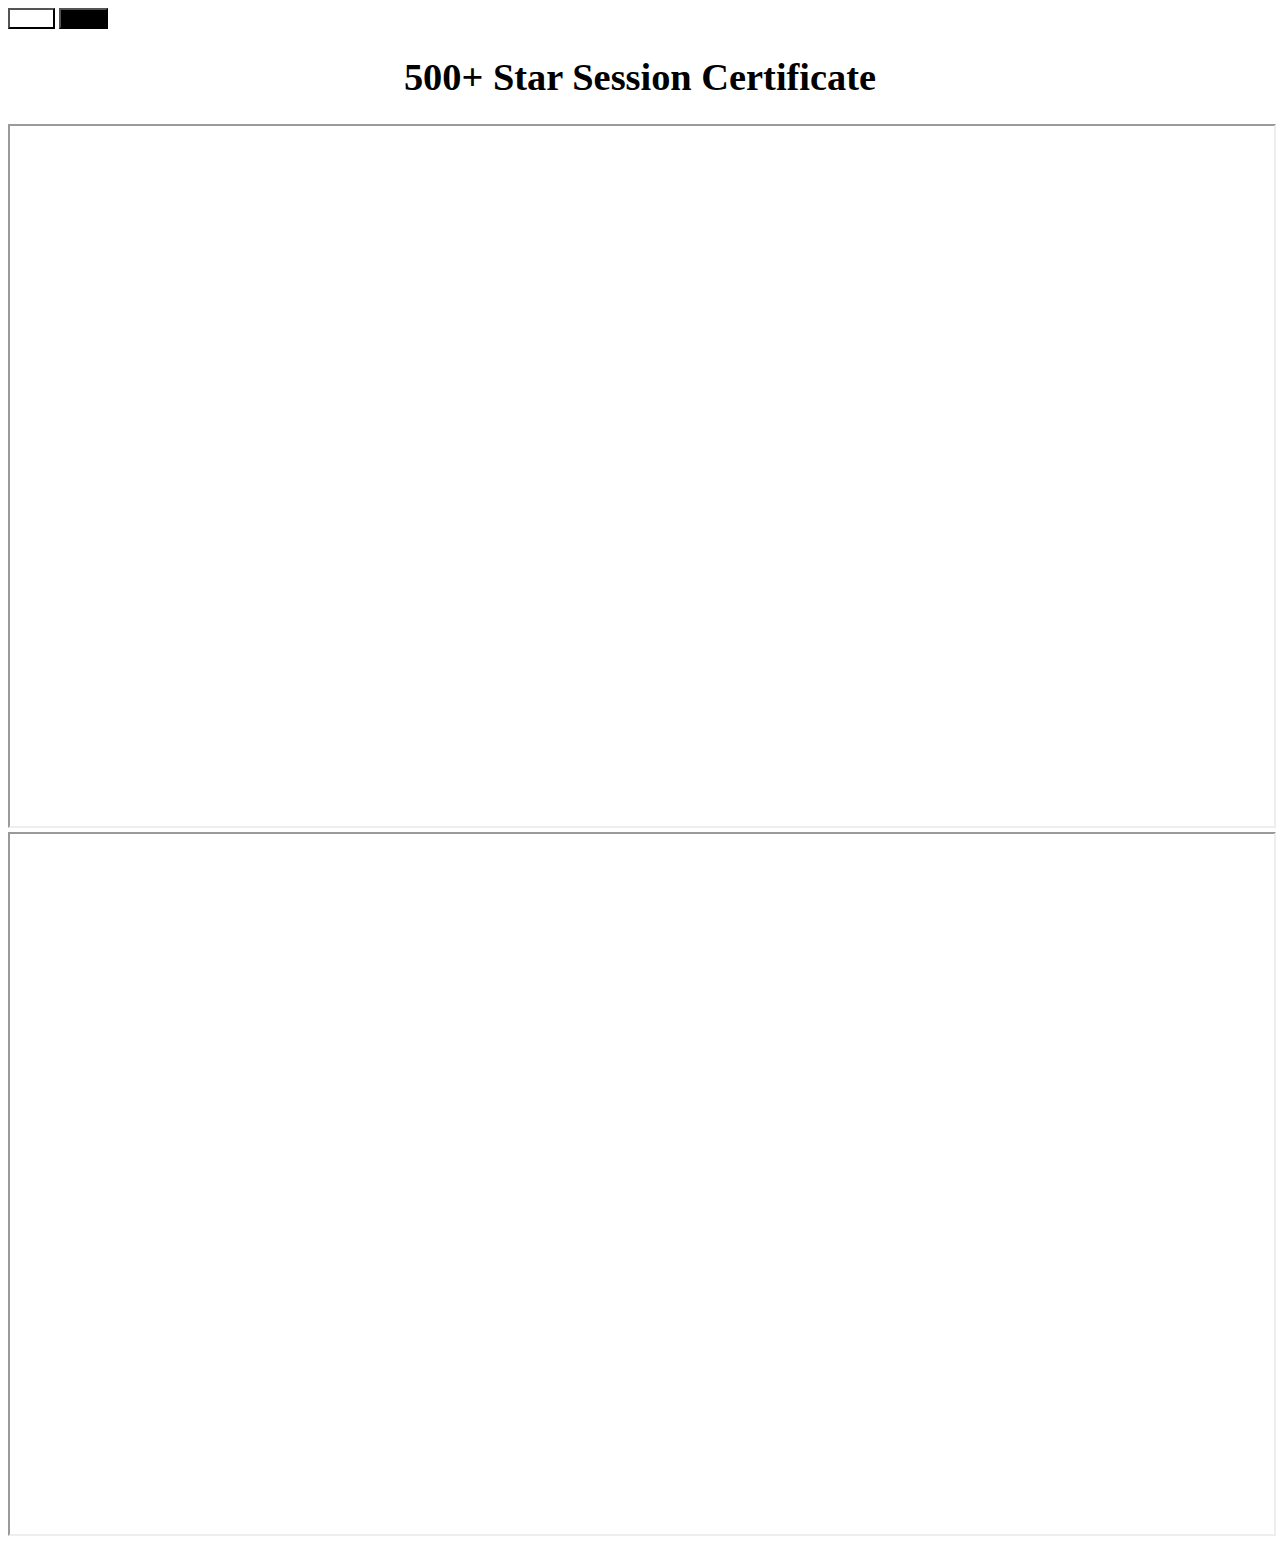
<file: img/filocert.html>
<!DOCTYPE html>
<html lang="en">
<head>
    <meta charset="UTF-8">
    <meta name="viewport" content="width=device-width, initial-scale=1.0">
    <title>filocert</title>
</head>
<body>
    <div id="container" class="container">
        <button id="whiteButton" style="background-color: white; color: white;">white</button>
        <button id="blackButton" style="background-color: black;">Black</button>
        <div id="content" style="text-align: center;">
            <h1 style="font-size: 3vw;">500+ Star Session Certificate</h1>

          </div>
        <div style="max-width: 100%; height: auto;">
            
            <iframe src="filocert.pdf" width="100%" height="700px"></iframe>
            <iframe src="filocert2.pdf" width="100%" height="700px"></iframe>

        </div>
    </div>
    <script>
        const whiteButton = document.getElementById('whiteButton');
        const blackButton = document.getElementById('blackButton');
        const content = document.getElementById('content');
        const container =  document.getElementById("container")

whiteButton.addEventListener('click', function() {
  container.style.backgroundColor = 'white';
  content.style.color = 'black';
});

blackButton.addEventListener('click', function() {
  container.style.backgroundColor = 'black';
  content.style.color = 'white';
});
    </script>
</body>
</html>
</file>
<file: pot.css>
*{
    padding: 0;
    margin: 0;
}
.content-padding {
    padding-left: 5%;
    padding-right: 5%;
  }
/*container for navbar and clicck me button*/
  .container {
    display: flex;
    justify-content: space-between;
    padding-top: 10px; 
    padding-bottom: 10px;
  }
  .fixed{
    position: fixed;
    top: 0;
    width: 90%;
    background-color: rgb(87, 124, 137);
    margin-top: 0;
    z-index: 999;
  }
  
  .centered-div {
    flex-grow: 1;
    text-align: center;
    
   
  }
  
  .right-div {
    padding: 10px;
  }
  .myButton {
    padding: 10px 20px;
    background-color: red;
    color: #fff;
    border: none;
    cursor: pointer;
    border-radius: 5px;
    font-size: 20px;
    text-decoration: none;
  }
  
  .myButton:hover {
    background-color:rgb(188, 52, 52);
  }
  
/* Apply basic styling to the nav bar */
nav {
   
    display: flex;
    align-items: center;
    justify-content: center;
    padding: 10px;
    
    
  }
  
  /* Remove default list styling and align the list items horizontally */
  nav ul {
    list-style: none;
    margin: 0;
    padding: 0;
    display: flex;
    
  }
  
  /* Style the navigation links */
  nav ul li a {
    display: block;
    color: black;
    text-decoration: none;
    padding: 10px 20px;
    font: bold;
    font-size: 20px;
    
  }
  
   

/*styling navbar*/
.topnav {
  overflow: hidden;
  
}

.topnav a {
  float: left;
  display: block;
  color: black;
  justify-content: center;
  text-align: center;
  padding: 14px 16px;
  text-decoration: none;
  font-size: 17px;
}

.topnav a:hover {
  transform: scale(1.1);
  color: black;
}

.topnav a.active {
  padding: 0;
  padding-top: 8px;
  color: white;
  float: right;
}

.topnav .icon {
  display: none;
}

@media screen and (max-width: 600px) {
  .topnav a:not(:first-child) {display: none;}
  .topnav a.icon {
    float: left;
    display: block;
  }
}

@media screen and (max-width: 600px) {
  .topnav.responsive {position: relative;}
  .topnav.responsive .icon {
    position: absolute;
    right: 0;
    top: 0;
  }
  .topnav.responsive a {
    float: none;
    display: block;
    text-align: left;
  }
}



  /*image section*/
  .aboutme {
    display: flex;
    background-color: #2e2e2e;
    flex: wrap;
    justify-content: center;
  }
  
  .writing-section {
    width: 60%;
    
    padding: 10px;
    padding-top: 70px;
  }
  
  
  .image-section {
    width: 40%;
    
  

  }
  .image-div img{
        height: 100%;
        width: 107%;
        object-fit: cover;
  }
  @media(max-width:600px){
    .aboutme{
      flex-direction: column;
    }
    .writing-section{
      order: 2;
      width: 100%;
      margin-top: 5px;
      padding: 0;
    }
    .image-section{
      order: 1;
      width: 100%;
    }
    .writing-section #myname{
      font-size: 15vw;
    }
    .writing-section #typing-text{
      font-size: 9vw;
      margin-top: 10px;
      margin-bottom: 10px;
    }
    .writing-section .social-icons a {
      margin: 0 23px;
      
    
    }
    .writing-section .social-icons .myButton{
      width: 90%;
      padding: 10px;
      margin: 10px;
      margin-bottom: 20px;
    }
  }
  /*waving emoji*/
  @keyframes wave-animation {
    0% { transform: rotate(0deg); }
    20% { transform: rotate(10deg); }
    40% { transform: rotate(-10deg); }
    60% { transform: rotate(10deg); }
    80% { transform: rotate(-10deg); }
    100% { transform: rotate(0deg); }
  }
  
  .wave {
    display: inline-block;
    animation: wave-animation 2s infinite;
  }
  


  
  #typing-text {
    overflow: hidden; /* Ensure the text stays within the container */
    white-space: nowrap; /* Prevent line breaks */
    animation: typing 4s steps(40) infinite;
    font-size: 5vw;
  }
 
  @keyframes typing {
    from { width: 0; }
    to { width: 100%; }
  }
  #myname{
    font-size: 5vw;
  }
  .img{
    height: 100%;
    width: 100%;
    transition: transform 0.3s ease;
  }
  #aboutme{
    font-size: 1.5vw;
    padding-top: 30px;
    font-weight: bold;
  }
  .social-icons a {
    margin: 0 10px;
    font-size: 30px;
    padding-top: 2px;
  }
  /*about me*/
  .about{
    text-align: center;
    padding-top: 60px;
    font-size: 1.5vw;

    background-color: rgb(37, 36, 35);
    color: white;
  }
  .aboutmecontainer {
    display: flex;
    background-color: rgb(37, 36, 35);
    
  }
  
  .left-div {
    width: 40%;
     /* Example background color */
     
     
    
  }
  .aboutmeimg{
    height: 80%;
    width: 100%;
    object-fit: cover;
    padding-top: 43px;
    border-radius: 220px;
  }
  
  
  .right-div1 {
    width: 60%;
    padding: 30px;
    color: white;
  }
  .right-div1 p{
    font-size: 20px;
    padding-top: 30px;
    line-height: 25px;
    
  }
  @media(max-width:600px){
    .aboutmecontainer{
      flex-direction: column;
      padding: 5px;
    }
    .about{
      font-size: 5vw;
      margin-bottom: 0;
      color: white;
    }
    .left-div {
      width: 100%;
    }
    .right-div1 {
      width: 100%;
      text-align: center;
      padding: 0;
      text-align: justify;
    }
    .right-div1 .myButton{
       width: 100%;
       margin: 0 !important; 
       margin-top: 10px!important;
       margin-bottom: 10px!important;
    }
    
    
    
  }




  /*education*/
  .education{
    background-color: #110000;
  }
  .educationheading{
    text-align: center;
    padding-top: 40px;
    font-size: 3vw;
    color: white;
    border-bottom: 1px solid white;
    padding-bottom: 15px;
  }
  .educationcontainer {
    display: flex;
    margin-top: 30px;
    padding-bottom: 40px;
    
    
  }
  
  .educationcolumn {
    flex: 1;
    display: flex;
    flex-direction: column;
    align-items: center;
    border-radius: 6px;
    margin: 10px;
    padding: 20px;
    background-color: #222;
  }
  @media screen and (max-width: 600px) {
    .educationcontainer {
      flex-direction: column;
      align-items: center;
      
    }
    
    .educationcolumn {
      
      width: 90%;
    }
    .educationheading{
      font-size: 7vw;
    }
  }
  
  .educationcircle {
    width: 100px;
    height: 100px;
    border-radius: 50%;
    border: 2px solid #ccc;
    display: flex;
    justify-content: center;
    align-items: center;
    margin-bottom: 10px;
  }
  
  .educationcircle img {
    max-width: 100%;
    max-height: 100%;
    border-radius: 50%;
  }
  
  .educationbox {
    color: white;
    text-align: center;
    padding: 20px;
    overflow-y: auto; /* Enable scrolling if content exceeds div height */
  }
  .educationbox p{
    font-size: 2vw;
    
  }
  /*certificate*/
  .certifcate {
    background-color: #111;
  }
  
  .certheading {
    text-align: center;
    padding-top: 40px;
    font-size: 3vw;
    color: white;
    border-bottom: 1px solid white;
    padding-bottom: 15px;
  }
  
  .certbody {
    height: auto;
    display: flex;
    align-items: center;
    justify-content: center;
    margin-top: 40px;
  }
  
  section {
    position: relative;
    height: auto;
    width: 100%;
    display: flex;
    align-items: center;
  }
  
  .swiper {
    width: 100%;
  }
  
  .card {
    position: relative;
    background: #fff;
    border-radius: 20px;
    height: auto;
    margin: 20px 0;
    box-shadow: 0 5px 10px rgba(0, 0, 0, 0.1);
    display: flex;
    justify-content: center;
    align-items: center;
  }
  
  .card::before {
    content: "";
    position: absolute;
    height: 40%;
    width: 100%;
    background: white;
    border-radius: 20px 20px 0 0;
  }
  
  .card .card-content {
    display: flex;
    flex-direction: column;
    align-items: center;
    padding: 30px;
    position: relative;
    z-index: 100;
    
    background-color: #363434;
    border: 2px white solid;
    border-radius: 8px;
  }
  
  .card-content h1 {
    font-size: 42px;
    padding-top: 30px;
    padding-bottom: 20px;
    color: white;
  }
  
  .card-content h3 {
    font-size: 20px;
    color: white;
    padding-top: 20px;
    padding-bottom: 20px;
  }
  
  .swiper-pagination {
    position: absolute;
    bottom: 20px;
    left: 50%;
    transform: translateX(-50%);
  }
  
  .swiper-pagination-bullet {
    height: 7px;
    width: 26px;
    border-radius: 25px;
    background: white;
  }
  
  .swiper-button-next,
  .swiper-button-prev {
    opacity: 0.7;
    color: white;
    transition: all 0.3s ease;
  }
  
  .swiper-button-next:hover,
  .swiper-button-prev:hover {
    opacity: 1;
    color: white;
  }
  
  @media (max-width: 768px) {
    .certheading {
      font-size: 24px;
      padding-top: 30px;
      padding-bottom: 10px;
    }
  
    .card-content h1 {
      font-size: 28px;
      padding-top: 20px;
      padding-bottom: 10px;
    }
  
    .card-content h3 {
      font-size: 16px;
      padding-top: 10px;
      padding-bottom: 10px;
    }
  }
  /*project content design*/
  .container-pro {
    display: flex;
    justify-content: space-between;
    
    height: 100%;
    

  }
  @media (max-width: 768px) {
    .porjectbutton{
        display: flex;
        justify-content: center;
    align-items: center;
    flex-wrap: wrap;
      }
      .porjectbutton .myButton {
        width: auto;
        margin-bottom: 10px;
        margin-right: 10px;
        width: 100%;
        
      }
  }
  .first-div-pro {
    width: 40%;
    display: flex;
    flex-direction: column;
    align-items: center;
    border-radius: 6px;
    margin-right: 10px;
    padding: 20px;
    background-color: #222;

    
  }
  
  .second-div-pro {
    flex: 60%;
    /* Additional styling for the second div */
  }
  
  /* Responsive layout for smaller screens */
  @media (max-width: 768px) {
   
    .container-pro {
      flex-direction: column;
      text-align: center;
    }
  
    .first-div-pro {
      width: 90%;
      margin-bottom: 10px;
      order: 1;
    }
  
    .second-div-pro {
      order: 2;
    }
    .second-div-pro p{
      margin-top: 20px;
      margin-bottom: 20px;
      text-align: justify;
    }
  }
  .porjectbutton .social-icons a:hover {
    color: #ffcc00; /* Update the color for the hover effect */
  }
  /*skills*/
  .skills{
    background-color: #111;
    padding-top: 20px;
    padding-bottom: 20px;

  }
  .skillsheading{
    text-align: center;
    font-size: 20px;
    color: white;
    padding-bottom: 10px;
    border-bottom: 1px solid white;
  }
  .skillcontainer {
    display: flex;
    flex-wrap: wrap;
    justify-content: center;
    padding-top: 39px;
    padding-bottom: 30px;
  }
 
  .skillbox {
    
    width: 160px;
    height: 180px;
    background-color: #ccc;
    margin-right: 10px;
    margin-bottom: 10px;
    margin: 20px;
    border-radius: 10px;
    border: 6px solid white;
    padding: 3px;
  }
  .skillbox:hover {
    border-color: rgb(119, 119, 207);
    transform: scale(1.05);
  }
  .skillbox img{
    width: 100%;
    height: 100%;
    border-radius: 10px;
    
    
  }
  
 @media (max-width: 768px) {
    .skillbox {
      width: 68px;
      height: 88px;
      margin: 20px;
    }
  }
  /*contact*/

  .contactheading{
    text-align: center;
    font-size: 20px;
    padding: 30px;
  }
  .contactcontainer {
    display: flex;
    flex-wrap: wrap;
    justify-content: center;
    
  }
  
  
.contactbox1 {
  width: 50%;
  padding: 30px;
  
}
.contactbox2 {
  width: 40%;
  padding: 30px;
 
  
}
@media (max-width: 600px) {
  .contactcontainer {
    flex-direction: column;
  }

  .contactbox1 {
    width: 100%;
    order: 2;
    padding: 0;
    margin-top: 20px;
  }
  .contactbox1 h1{
    text-align: center;
  }
  .contactbox1 h3{
    text-align: center;
    padding-bottom: 20px;
  }
  .addresscontainer{
    justify-content: center;
    align-items: center;
  }
  .contactbox2 {
    margin-top: 20px;
    order: 1;
    width: 100%;
    padding: 0;
    
  }
  .contactbox2 h1{
    text-align: center;
  }
  .contactheading{
    
    padding: 0;
  }
  form .myButton{
    width: 100%;
  }

}
  
  @media (max-width: 768px) {
    .contactbox {
      flex: 0 0 100%;
    }
  }
  /*contact*/
  .addresscontainer {
    display: flex;
    flex-direction: column;
    
  }
  
  .contact-item {
    display: flex;
    align-items: center;
    margin-bottom: 30px;
  }
  
  .contact-item i {
    margin-right: 30px;
    font-size: 40px;
  }
  
  .contact-item p {
    margin: 0;
  }
  
  /* Additional styling for the icons (using Font Awesome) */
  .fas {
    font-size: 20px;
  }
  /*msgbox*/
  form {
    
    margin: 0 auto;
  }

  label {
    display: block;
    margin-bottom: 10px;
    font-weight: bold;
  }

  input[type="text"],
  input[type="email"],
  textarea {
    width: 100%;
    padding: 8px;
    margin-bottom: 20px;
    border: 1px solid #ccc;
    border-radius: 4px;
    box-sizing: border-box;
  }

  textarea {
    height: 150px;
  }
  /*footer*/
  footer {
    text-align: center;
    background-color: #3c3b3b;
    padding: 20px;
  }
  
  footer .social-icons {
    display: inline-block;
  }
  
  footer .social-icons a {
    display: inline-block;
    margin: 0 10px;
    font-size: 24px;
    color: #c9c5c5;
    transition: color 0.3s ease;
  }
  
  footer .social-icons a:hover {
    color: #000;
  }
  
  /*chatbot*/
  .chat-container{
    height: 500px;
    width: 600px;
    background-color: #4b4747;
    border-radius: 5px;
    overflow-y: scroll;
    padding: 10px;
    overflow: hidden;
    
}

.chat-input {
    display: flex;
    margin-top: 10px;
  }
  .chat-input input {
    flex-grow: 1;
    padding: 5px;
    padding-right: 10px;
    border: none;
    border-radius: 5px;
  }
  .chat-input button {
    padding: 5px 10px;
    background-color: #4CAF50;
    color: #fff;
    border: none;
    border-radius: 5px;
    cursor: pointer;
  }
  #chatLog{
    color: white;
    font-size: 20px;
   
    max-height: 70%;
    overflow-y: auto;
    

  }
  .message{
    background-color: blue;
    border: 1px solid white;
    border-radius: 10px;
    margin-top: 10px;
    margin-bottom: 10px;
    padding: 10px;
    line-height: 2.5;
  }
  .options-container{
    display: flex;
  flex-wrap: wrap;
  justify-content: center; /* Center the buttons horizontally */
  align-items: center; /* Center the buttons vertically */
  }
  .option-button {
    /* Default button styles */
    background-color: #4CAF50;
    color: white;
    padding: 10px 20px;
    border-radius: 10px;
    cursor: pointer;
    margin: 10px;
    
   
  }
  
  .option-button:hover {
    /* Hover effect styles */
    background-color: #d0485f;
  }
  .contact-button{
    background-color: black;
    color: white;
    padding: 10px 20px;
    border-radius: 10px;
    cursor: pointer;
    margin: 10px;
    text-decoration: none;
    margin: 10px;
  }
  .contact-button:hover{
    background-color: #d0485f;
  }

  /*online logo*/
  .user-status {
    display: flex;
    align-items: center;
    padding: 10px;
  }
  
  .logo-icon {
    width: 50px;
    height: 50px;
    border-radius: 50%;
  
    margin-right: 10px;
    
  }
  .logo-icon img {
    max-width: 100%;
    max-height: 100%;
    border-radius: 50%;
  }
  
  .online-dot {
    width: 10px;
    height: 10px;
    border-radius: 50%;
    background-color: green; /* Set the desired color for the online dot */
  }


  /*chat icon degin*/
  .chat-icon {
    position: fixed;
    bottom: 20px;
    right: 20px;
    z-index: 999;
    cursor: pointer;
    border: 2px solid black;
    border-radius: 50%;
    width: 50px;
    height: 50px;
    overflow: hidden;
  }
  .chat-icon img{
    width: 100%;
    height: auto;
  }
  
  
  .chat-container {
    position: fixed;
    bottom: 10px;
    right: 0;
    width: 300px;
    height: 600px;
    background-color: #f0f0f0;
    border: 1px solid #ccc;
    transform: translateX(100%);
    transition: transform 0.3s ease-in-out;
  }
  
  .chat-container.open {
    transform: translateX(0);
    z-index: 1;
  }
</file>
